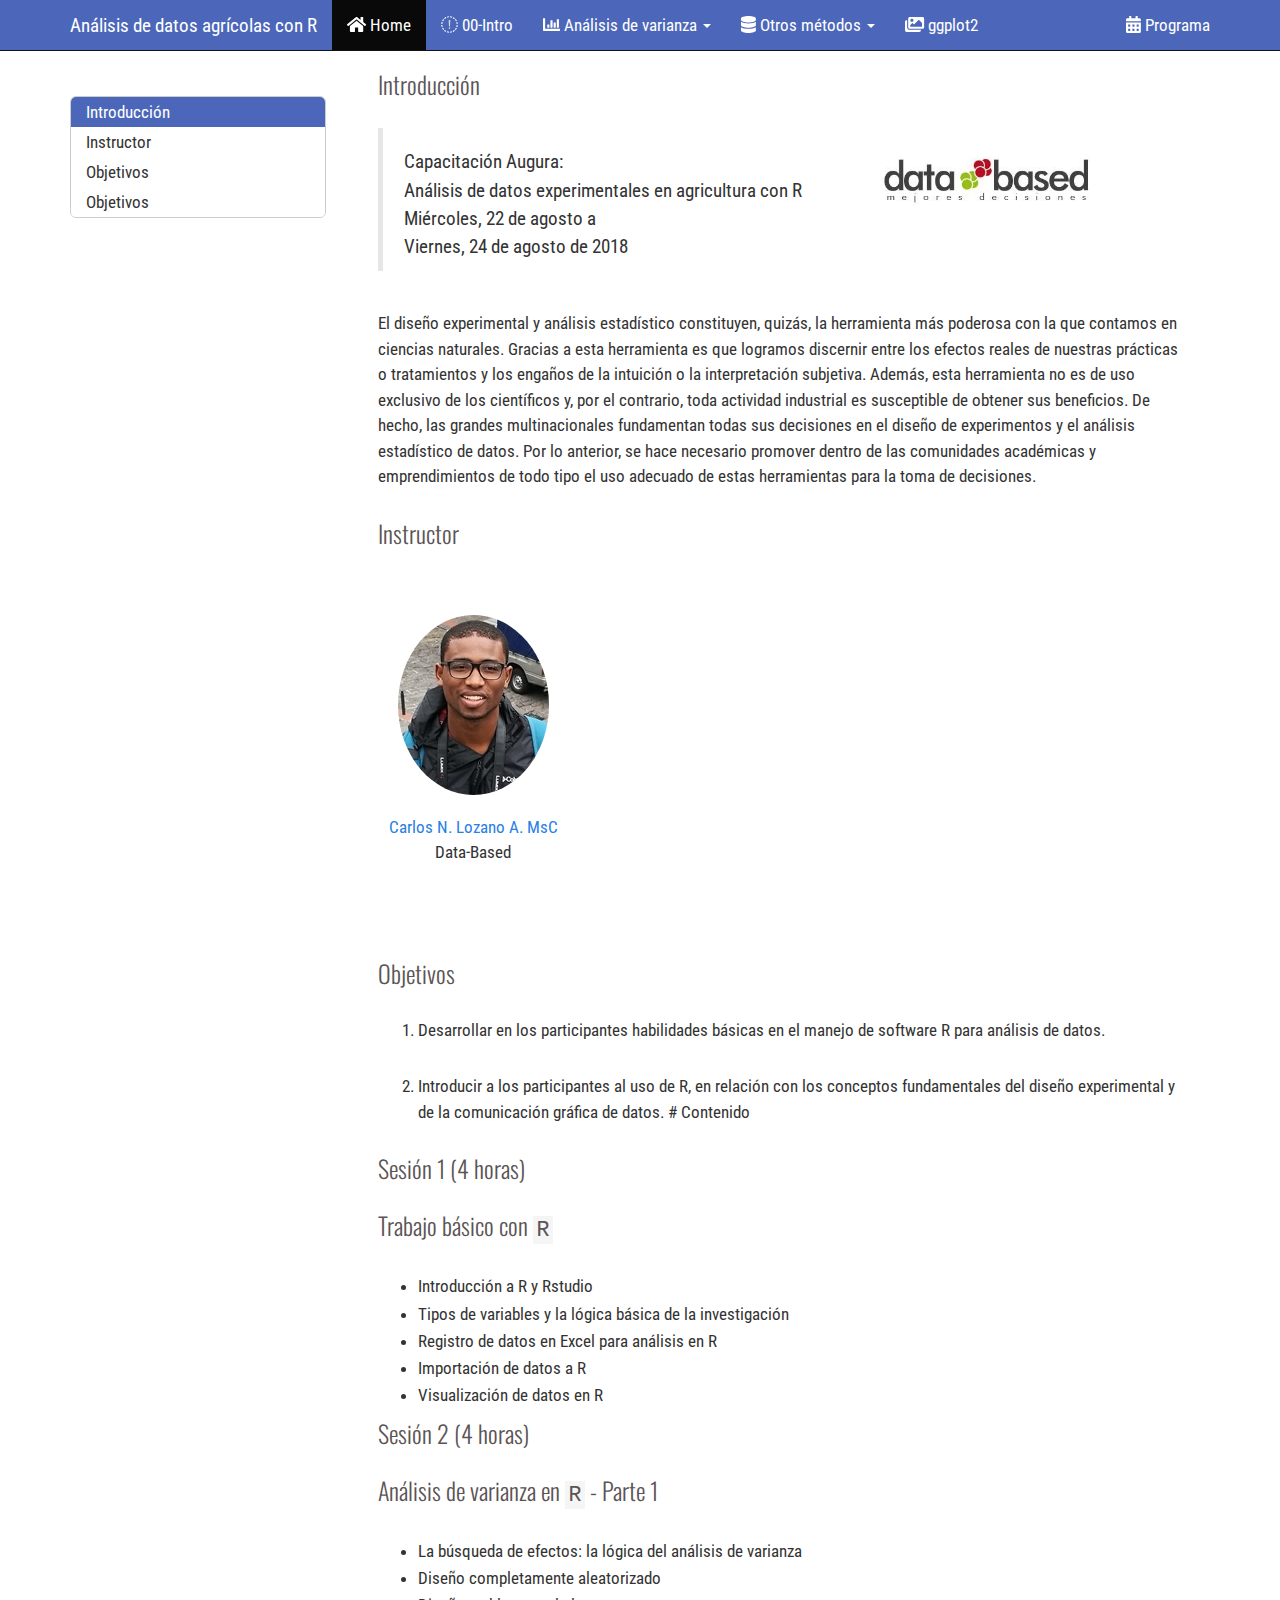
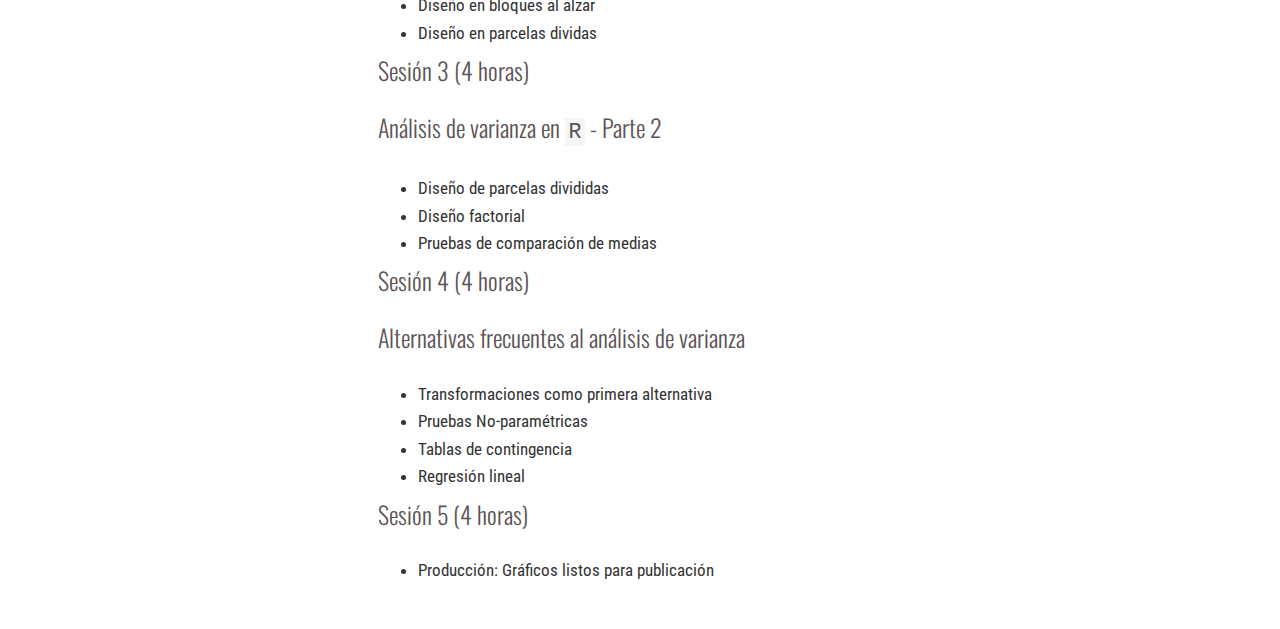
<file: docs/index.html>
<!DOCTYPE html>

<html xmlns="http://www.w3.org/1999/xhtml">

<head>

<meta charset="utf-8" />
<meta http-equiv="Content-Type" content="text/html; charset=utf-8" />
<meta name="generator" content="pandoc" />




<title></title>

<script src="site_libs/jquery-1.11.3/jquery.min.js"></script>
<meta name="viewport" content="width=device-width, initial-scale=1" />
<link href="site_libs/bootstrap-3.3.5/css/cosmo.min.css" rel="stylesheet" />
<script src="site_libs/bootstrap-3.3.5/js/bootstrap.min.js"></script>
<script src="site_libs/bootstrap-3.3.5/shim/html5shiv.min.js"></script>
<script src="site_libs/bootstrap-3.3.5/shim/respond.min.js"></script>
<script src="site_libs/jqueryui-1.11.4/jquery-ui.min.js"></script>
<link href="site_libs/tocify-1.9.1/jquery.tocify.css" rel="stylesheet" />
<script src="site_libs/tocify-1.9.1/jquery.tocify.js"></script>
<script src="site_libs/navigation-1.1/tabsets.js"></script>
<link href="site_libs/highlightjs-9.12.0/textmate.css" rel="stylesheet" />
<script src="site_libs/highlightjs-9.12.0/highlight.js"></script>
<link href="site_libs/pagedtable-1.1/css/pagedtable.css" rel="stylesheet" />
<script src="site_libs/pagedtable-1.1/js/pagedtable.js"></script>
<link href="site_libs/font-awesome-5.0.13/css/fa-svg-with-js.css" rel="stylesheet" />
<script src="site_libs/font-awesome-5.0.13/js/fontawesome-all.min.js"></script>
<script src="site_libs/font-awesome-5.0.13/js/fa-v4-shims.min.js"></script>

<style type="text/css">code{white-space: pre;}</style>
<style type="text/css">
  pre:not([class]) {
    background-color: white;
  }
</style>
<script type="text/javascript">
if (window.hljs) {
  hljs.configure({languages: []});
  hljs.initHighlightingOnLoad();
  if (document.readyState && document.readyState === "complete") {
    window.setTimeout(function() { hljs.initHighlighting(); }, 0);
  }
}
</script>



<style type="text/css">
h1 {
  font-size: 34px;
}
h1.title {
  font-size: 38px;
}
h2 {
  font-size: 30px;
}
h3 {
  font-size: 24px;
}
h4 {
  font-size: 18px;
}
h5 {
  font-size: 16px;
}
h6 {
  font-size: 12px;
}
.table th:not([align]) {
  text-align: left;
}
</style>

<link rel="stylesheet" href="style.css" type="text/css" />

</head>

<body>

<style type = "text/css">
.main-container {
  max-width: 940px;
  margin-left: auto;
  margin-right: auto;
}
code {
  color: inherit;
  background-color: rgba(0, 0, 0, 0.04);
}
img {
  max-width:100%;
  height: auto;
}
.tabbed-pane {
  padding-top: 12px;
}
.html-widget {
  margin-bottom: 20px;
}
button.code-folding-btn:focus {
  outline: none;
}
</style>


<style type="text/css">
/* padding for bootstrap navbar */
body {
  padding-top: 51px;
  padding-bottom: 40px;
}
/* offset scroll position for anchor links (for fixed navbar)  */
.section h1 {
  padding-top: 56px;
  margin-top: -56px;
}

.section h2 {
  padding-top: 56px;
  margin-top: -56px;
}
.section h3 {
  padding-top: 56px;
  margin-top: -56px;
}
.section h4 {
  padding-top: 56px;
  margin-top: -56px;
}
.section h5 {
  padding-top: 56px;
  margin-top: -56px;
}
.section h6 {
  padding-top: 56px;
  margin-top: -56px;
}
</style>

<script>
// manage active state of menu based on current page
$(document).ready(function () {
  // active menu anchor
  href = window.location.pathname
  href = href.substr(href.lastIndexOf('/') + 1)
  if (href === "")
    href = "index.html";
  var menuAnchor = $('a[href="' + href + '"]');

  // mark it active
  menuAnchor.parent().addClass('active');

  // if it's got a parent navbar menu mark it active as well
  menuAnchor.closest('li.dropdown').addClass('active');
});
</script>


<div class="container-fluid main-container">

<!-- tabsets -->
<script>
$(document).ready(function () {
  window.buildTabsets("TOC");
});
</script>

<!-- code folding -->




<script>
$(document).ready(function ()  {

    // move toc-ignore selectors from section div to header
    $('div.section.toc-ignore')
        .removeClass('toc-ignore')
        .children('h1,h2,h3,h4,h5').addClass('toc-ignore');

    // establish options
    var options = {
      selectors: "h1,h2,h3",
      theme: "bootstrap3",
      context: '.toc-content',
      hashGenerator: function (text) {
        return text.replace(/[.\\/?&!#<>]/g, '').replace(/\s/g, '_').toLowerCase();
      },
      ignoreSelector: ".toc-ignore",
      scrollTo: 0
    };
    options.showAndHide = true;
    options.smoothScroll = true;

    // tocify
    var toc = $("#TOC").tocify(options).data("toc-tocify");
});
</script>

<style type="text/css">

#TOC {
  margin: 25px 0px 20px 0px;
}
@media (max-width: 768px) {
#TOC {
  position: relative;
  width: 100%;
}
}


.toc-content {
  padding-left: 30px;
  padding-right: 40px;
}

div.main-container {
  max-width: 1200px;
}

div.tocify {
  width: 20%;
  max-width: 260px;
  max-height: 85%;
}

@media (min-width: 768px) and (max-width: 991px) {
  div.tocify {
    width: 25%;
  }
}

@media (max-width: 767px) {
  div.tocify {
    width: 100%;
    max-width: none;
  }
}

.tocify ul, .tocify li {
  line-height: 20px;
}

.tocify-subheader .tocify-item {
  font-size: 0.90em;
  padding-left: 25px;
  text-indent: 0;
}

.tocify .list-group-item {
  border-radius: 0px;
}


</style>

<!-- setup 3col/9col grid for toc_float and main content  -->
<div class="row-fluid">
<div class="col-xs-12 col-sm-4 col-md-3">
<div id="TOC" class="tocify">
</div>
</div>

<div class="toc-content col-xs-12 col-sm-8 col-md-9">




<div class="navbar navbar-default  navbar-fixed-top" role="navigation">
  <div class="container">
    <div class="navbar-header">
      <button type="button" class="navbar-toggle collapsed" data-toggle="collapse" data-target="#navbar">
        <span class="icon-bar"></span>
        <span class="icon-bar"></span>
        <span class="icon-bar"></span>
      </button>
      <a class="navbar-brand" href="index.html">Análisis de datos agrícolas con R</a>
    </div>
    <div id="navbar" class="navbar-collapse collapse">
      <ul class="nav navbar-nav">
        <li>
  <a href="index.html">
    <span class="fa fa-home"></span>
     
    Home
  </a>
</li>
<li>
  <a href="01-eda.html">
    <span class="fab fa fab fa-r-project"></span>
     
    00-Intro
  </a>
</li>
<li class="dropdown">
  <a href="#" class="dropdown-toggle" data-toggle="dropdown" role="button" aria-expanded="false">
    <span class="fa fa-chart-bar"></span>
     
    Análisis de varianza
     
    <span class="caret"></span>
  </a>
  <ul class="dropdown-menu" role="menu">
    <li>
      <a href="01-Anova.html">
        <span class="fa fa-battery-quarter"></span>
         
        Parte 1
      </a>
    </li>
    <li>
      <a href="02-Anova.html">
        <span class="fa fa-battery-three-quarters"></span>
         
        Parte 2
      </a>
    </li>
  </ul>
</li>
<li class="dropdown">
  <a href="#" class="dropdown-toggle" data-toggle="dropdown" role="button" aria-expanded="false">
    <span class="fa fa-database"></span>
     
    Otros métodos
     
    <span class="caret"></span>
  </a>
  <ul class="dropdown-menu" role="menu">
    <li>
      <a href="05-trans.html">
        <span class="fa fa-random"></span>
         
        Transformaciones
      </a>
    </li>
    <li>
      <a href="NonP.html">
        <span class="fa fa-exchange-alt"></span>
         
        Pruebas No-paramétricas
      </a>
    </li>
    <li>
      <a href="chisq.html">
        <span class="fa fa-table"></span>
         
        Tablas de contigencia
      </a>
    </li>
    <li>
      <a href="rlm.html">
        <span class="fa fa-chart-line"></span>
         
        Regresión lineal
      </a>
    </li>
  </ul>
</li>
<li>
  <a href="ggplot2.html">
    <span class="fa fa-images"></span>
     
    ggplot2
  </a>
</li>
      </ul>
      <ul class="nav navbar-nav navbar-right">
        <li>
  <a href="02-timetable.html">
    <span class="fa fa-calendar"></span>
     
    Programa
  </a>
</li>
      </ul>
    </div><!--/.nav-collapse -->
  </div><!--/.container -->
</div><!--/.navbar -->

<div class="fluid-row" id="header">




</div>


<div id="introduccion" class="section level1">
<h1>Introducción</h1>
<blockquote>
<p>Capacitación Augura:<img src = "img/db.jpg" width=350 align=right><br> Análisis de datos experimentales en agricultura con R <br> Miércoles, 22 de agosto a <br> Viernes, 24 de agosto de 2018</p>
</blockquote>
<p>El diseño experimental y análisis estadístico constituyen, quizás, la herramienta más poderosa con la que contamos en ciencias naturales. Gracias a esta herramienta es que logramos discernir entre los efectos reales de nuestras prácticas o tratamientos y los engaños de la intuición o la interpretación subjetiva. Además, esta herramienta no es de uso exclusivo de los científicos y, por el contrario, toda actividad industrial es susceptible de obtener sus beneficios. De hecho, las grandes multinacionales fundamentan todas sus decisiones en el diseño de experimentos y el análisis estadístico de datos. Por lo anterior, se hace necesario promover dentro de las comunidades académicas y emprendimientos de todo tipo el uso adecuado de estas herramientas para la toma de decisiones.</p>
</div>
<div id="instructor" class="section level1">
<h1>Instructor</h1>
<div class="section group">
<div class="col span_1_of_1">
<p><img src = "img/carlos.jpg" style = "border-radius: 50%; border-color: white 1px; margin: 20px"><br />
<a href="https://www.facebook.com/databasedMD/">Carlos N. Lozano A. MsC</a><br />
Data-Based</p>
</div>
<div id="objetivos" class="section level1">
<h1>Objetivos</h1>
<ol style="list-style-type: decimal">
<li><p>Desarrollar en los participantes habilidades básicas en el manejo de software R para análisis de datos.</p></li>
<li><p>Introducir a los participantes al uso de R, en relación con los conceptos fundamentales del diseño experimental y de la comunicación gráfica de datos. # Contenido</p></li>
</ol>
<div id="sesion-1-4-horas" class="section level2">
<h2>Sesión 1 (4 horas)</h2>
<div id="trabajo-basico-con-r" class="section level3">
<h3>Trabajo básico con <code>R</code></h3>
<ul>
<li>Introducción a R y Rstudio</li>
<li>Tipos de variables y la lógica básica de la investigación</li>
<li>Registro de datos en Excel para análisis en R</li>
<li>Importación de datos a R</li>
<li>Visualización de datos en R</li>
</ul>
</div>
</div>
<div id="sesion-2-4-horas" class="section level2">
<h2>Sesión 2 (4 horas)</h2>
<div id="analisis-de-varianza-en-r---parte-1" class="section level3">
<h3>Análisis de varianza en <code>R</code> - Parte 1</h3>
<ul>
<li>La búsqueda de efectos: la lógica del análisis de varianza</li>
<li>Diseño completamente aleatorizado</li>
<li>Diseño en bloques al alzar</li>
<li>Diseño en parcelas dividas</li>
</ul>
</div>
</div>
<div id="sesion-3-4-horas" class="section level2">
<h2>Sesión 3 (4 horas)</h2>
<div id="analisis-de-varianza-en-r---parte-2" class="section level3">
<h3>Análisis de varianza en <code>R</code> - Parte 2</h3>
<ul>
<li>Diseño de parcelas divididas</li>
<li>Diseño factorial</li>
<li>Pruebas de comparación de medias</li>
</ul>
</div>
</div>
<div id="sesion-4-4-horas" class="section level2">
<h2>Sesión 4 (4 horas)</h2>
<div id="alternativas-frecuentes-al-analisis-de-varianza" class="section level3">
<h3>Alternativas frecuentes al análisis de varianza</h3>
<ul>
<li>Transformaciones como primera alternativa</li>
<li>Pruebas No-paramétricas</li>
<li>Tablas de contingencia</li>
<li>Regresión lineal</li>
</ul>
</div>
</div>
<div id="sesion-5-4-horas" class="section level2">
<h2>Sesión 5 (4 horas)</h2>
<ul>
<li>Producción: Gráficos listos para publicación</li>
</ul>
</div>
</div>



</div>
</div>

</div>

<script>

// add bootstrap table styles to pandoc tables
function bootstrapStylePandocTables() {
  $('tr.header').parent('thead').parent('table').addClass('table table-condensed');
}
$(document).ready(function () {
  bootstrapStylePandocTables();
});


</script>

<!-- dynamically load mathjax for compatibility with self-contained -->
<script>
  (function () {
    var script = document.createElement("script");
    script.type = "text/javascript";
    script.src  = "https://mathjax.rstudio.com/latest/MathJax.js?config=TeX-AMS-MML_HTMLorMML";
    document.getElementsByTagName("head")[0].appendChild(script);
  })();
</script>

</body>
</html>
</file>
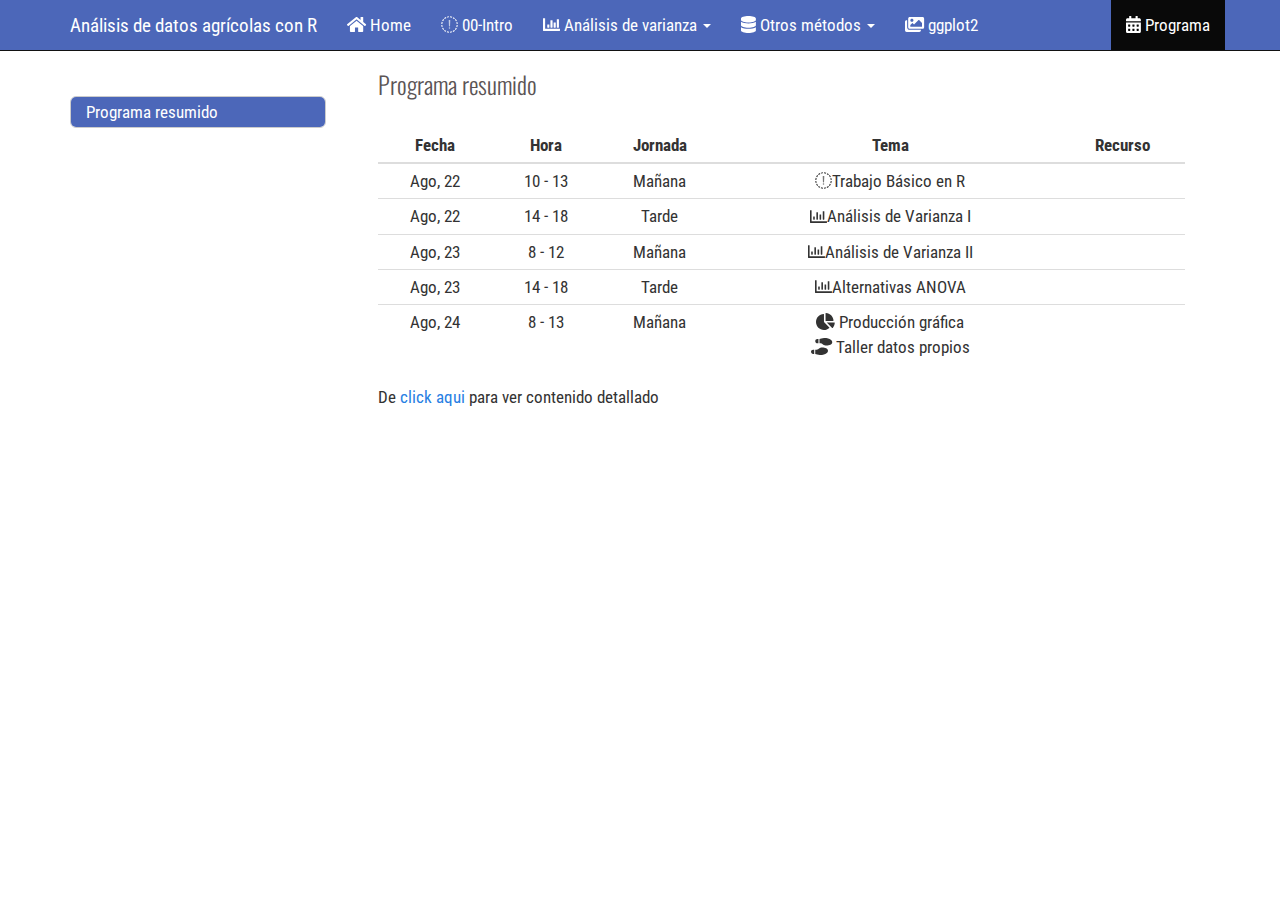
<file: docs/02-timetable.html>
<!DOCTYPE html>

<html xmlns="http://www.w3.org/1999/xhtml">

<head>

<meta charset="utf-8" />
<meta http-equiv="Content-Type" content="text/html; charset=utf-8" />
<meta name="generator" content="pandoc" />




<title></title>

<script src="site_libs/jquery-1.11.3/jquery.min.js"></script>
<meta name="viewport" content="width=device-width, initial-scale=1" />
<link href="site_libs/bootstrap-3.3.5/css/cosmo.min.css" rel="stylesheet" />
<script src="site_libs/bootstrap-3.3.5/js/bootstrap.min.js"></script>
<script src="site_libs/bootstrap-3.3.5/shim/html5shiv.min.js"></script>
<script src="site_libs/bootstrap-3.3.5/shim/respond.min.js"></script>
<script src="site_libs/jqueryui-1.11.4/jquery-ui.min.js"></script>
<link href="site_libs/tocify-1.9.1/jquery.tocify.css" rel="stylesheet" />
<script src="site_libs/tocify-1.9.1/jquery.tocify.js"></script>
<script src="site_libs/navigation-1.1/tabsets.js"></script>
<link href="site_libs/highlightjs-9.12.0/textmate.css" rel="stylesheet" />
<script src="site_libs/highlightjs-9.12.0/highlight.js"></script>
<link href="site_libs/pagedtable-1.1/css/pagedtable.css" rel="stylesheet" />
<script src="site_libs/pagedtable-1.1/js/pagedtable.js"></script>
<link href="site_libs/font-awesome-5.0.13/css/fa-svg-with-js.css" rel="stylesheet" />
<script src="site_libs/font-awesome-5.0.13/js/fontawesome-all.min.js"></script>
<script src="site_libs/font-awesome-5.0.13/js/fa-v4-shims.min.js"></script>

<style type="text/css">code{white-space: pre;}</style>
<style type="text/css">
  pre:not([class]) {
    background-color: white;
  }
</style>
<script type="text/javascript">
if (window.hljs) {
  hljs.configure({languages: []});
  hljs.initHighlightingOnLoad();
  if (document.readyState && document.readyState === "complete") {
    window.setTimeout(function() { hljs.initHighlighting(); }, 0);
  }
}
</script>



<style type="text/css">
h1 {
  font-size: 34px;
}
h1.title {
  font-size: 38px;
}
h2 {
  font-size: 30px;
}
h3 {
  font-size: 24px;
}
h4 {
  font-size: 18px;
}
h5 {
  font-size: 16px;
}
h6 {
  font-size: 12px;
}
.table th:not([align]) {
  text-align: left;
}
</style>

<link rel="stylesheet" href="style.css" type="text/css" />

</head>

<body>

<style type = "text/css">
.main-container {
  max-width: 940px;
  margin-left: auto;
  margin-right: auto;
}
code {
  color: inherit;
  background-color: rgba(0, 0, 0, 0.04);
}
img {
  max-width:100%;
  height: auto;
}
.tabbed-pane {
  padding-top: 12px;
}
.html-widget {
  margin-bottom: 20px;
}
button.code-folding-btn:focus {
  outline: none;
}
</style>


<style type="text/css">
/* padding for bootstrap navbar */
body {
  padding-top: 51px;
  padding-bottom: 40px;
}
/* offset scroll position for anchor links (for fixed navbar)  */
.section h1 {
  padding-top: 56px;
  margin-top: -56px;
}

.section h2 {
  padding-top: 56px;
  margin-top: -56px;
}
.section h3 {
  padding-top: 56px;
  margin-top: -56px;
}
.section h4 {
  padding-top: 56px;
  margin-top: -56px;
}
.section h5 {
  padding-top: 56px;
  margin-top: -56px;
}
.section h6 {
  padding-top: 56px;
  margin-top: -56px;
}
</style>

<script>
// manage active state of menu based on current page
$(document).ready(function () {
  // active menu anchor
  href = window.location.pathname
  href = href.substr(href.lastIndexOf('/') + 1)
  if (href === "")
    href = "index.html";
  var menuAnchor = $('a[href="' + href + '"]');

  // mark it active
  menuAnchor.parent().addClass('active');

  // if it's got a parent navbar menu mark it active as well
  menuAnchor.closest('li.dropdown').addClass('active');
});
</script>


<div class="container-fluid main-container">

<!-- tabsets -->
<script>
$(document).ready(function () {
  window.buildTabsets("TOC");
});
</script>

<!-- code folding -->




<script>
$(document).ready(function ()  {

    // move toc-ignore selectors from section div to header
    $('div.section.toc-ignore')
        .removeClass('toc-ignore')
        .children('h1,h2,h3,h4,h5').addClass('toc-ignore');

    // establish options
    var options = {
      selectors: "h1,h2,h3",
      theme: "bootstrap3",
      context: '.toc-content',
      hashGenerator: function (text) {
        return text.replace(/[.\\/?&!#<>]/g, '').replace(/\s/g, '_').toLowerCase();
      },
      ignoreSelector: ".toc-ignore",
      scrollTo: 0
    };
    options.showAndHide = true;
    options.smoothScroll = true;

    // tocify
    var toc = $("#TOC").tocify(options).data("toc-tocify");
});
</script>

<style type="text/css">

#TOC {
  margin: 25px 0px 20px 0px;
}
@media (max-width: 768px) {
#TOC {
  position: relative;
  width: 100%;
}
}


.toc-content {
  padding-left: 30px;
  padding-right: 40px;
}

div.main-container {
  max-width: 1200px;
}

div.tocify {
  width: 20%;
  max-width: 260px;
  max-height: 85%;
}

@media (min-width: 768px) and (max-width: 991px) {
  div.tocify {
    width: 25%;
  }
}

@media (max-width: 767px) {
  div.tocify {
    width: 100%;
    max-width: none;
  }
}

.tocify ul, .tocify li {
  line-height: 20px;
}

.tocify-subheader .tocify-item {
  font-size: 0.90em;
  padding-left: 25px;
  text-indent: 0;
}

.tocify .list-group-item {
  border-radius: 0px;
}


</style>

<!-- setup 3col/9col grid for toc_float and main content  -->
<div class="row-fluid">
<div class="col-xs-12 col-sm-4 col-md-3">
<div id="TOC" class="tocify">
</div>
</div>

<div class="toc-content col-xs-12 col-sm-8 col-md-9">




<div class="navbar navbar-default  navbar-fixed-top" role="navigation">
  <div class="container">
    <div class="navbar-header">
      <button type="button" class="navbar-toggle collapsed" data-toggle="collapse" data-target="#navbar">
        <span class="icon-bar"></span>
        <span class="icon-bar"></span>
        <span class="icon-bar"></span>
      </button>
      <a class="navbar-brand" href="index.html">Análisis de datos agrícolas con R</a>
    </div>
    <div id="navbar" class="navbar-collapse collapse">
      <ul class="nav navbar-nav">
        <li>
  <a href="index.html">
    <span class="fa fa-home"></span>
     
    Home
  </a>
</li>
<li>
  <a href="01-eda.html">
    <span class="fab fa fab fa-r-project"></span>
     
    00-Intro
  </a>
</li>
<li class="dropdown">
  <a href="#" class="dropdown-toggle" data-toggle="dropdown" role="button" aria-expanded="false">
    <span class="fa fa-chart-bar"></span>
     
    Análisis de varianza
     
    <span class="caret"></span>
  </a>
  <ul class="dropdown-menu" role="menu">
    <li>
      <a href="01-Anova.html">
        <span class="fa fa-battery-quarter"></span>
         
        Parte 1
      </a>
    </li>
    <li>
      <a href="02-Anova.html">
        <span class="fa fa-battery-three-quarters"></span>
         
        Parte 2
      </a>
    </li>
  </ul>
</li>
<li class="dropdown">
  <a href="#" class="dropdown-toggle" data-toggle="dropdown" role="button" aria-expanded="false">
    <span class="fa fa-database"></span>
     
    Otros métodos
     
    <span class="caret"></span>
  </a>
  <ul class="dropdown-menu" role="menu">
    <li>
      <a href="05-trans.html">
        <span class="fa fa-random"></span>
         
        Transformaciones
      </a>
    </li>
    <li>
      <a href="NonP.html">
        <span class="fa fa-exchange-alt"></span>
         
        Pruebas No-paramétricas
      </a>
    </li>
    <li>
      <a href="chisq.html">
        <span class="fa fa-table"></span>
         
        Tablas de contigencia
      </a>
    </li>
    <li>
      <a href="rlm.html">
        <span class="fa fa-chart-line"></span>
         
        Regresión lineal
      </a>
    </li>
  </ul>
</li>
<li>
  <a href="ggplot2.html">
    <span class="fa fa-images"></span>
     
    ggplot2
  </a>
</li>
      </ul>
      <ul class="nav navbar-nav navbar-right">
        <li>
  <a href="02-timetable.html">
    <span class="fa fa-calendar"></span>
     
    Programa
  </a>
</li>
      </ul>
    </div><!--/.nav-collapse -->
  </div><!--/.container -->
</div><!--/.navbar -->

<div class="fluid-row" id="header">




</div>


<div id="programa-resumido" class="section level1">
<h1>Programa resumido</h1>
<table>
<thead>
<tr class="header">
<th align="center">Fecha</th>
<th align="center">Hora</th>
<th align="center">Jornada</th>
<th align="center">Tema</th>
<th align="center">Recurso</th>
</tr>
</thead>
<tbody>
<tr class="odd">
<td align="center">Ago, 22</td>
<td align="center">10 - 13</td>
<td align="center">Mañana</td>
<td align="center"><i class="fas fa-charging-station"></i>Trabajo Básico en R</td>
<td align="center"></td>
</tr>
<tr class="even">
<td align="center">Ago, 22</td>
<td align="center">14 - 18</td>
<td align="center">Tarde</td>
<td align="center"><i class="far fa-chart-bar"></i>Análisis de Varianza I</td>
<td align="center"></td>
</tr>
<tr class="odd">
<td align="center">Ago, 23</td>
<td align="center">8 - 12</td>
<td align="center">Mañana</td>
<td align="center"><i class="far fa-chart-bar"></i>Análisis de Varianza II</td>
<td align="center"></td>
</tr>
<tr class="even">
<td align="center">Ago, 23</td>
<td align="center">14 - 18</td>
<td align="center">Tarde</td>
<td align="center"><i class="far fa-chart-bar"></i>Alternativas ANOVA</td>
<td align="center"></td>
</tr>
<tr class="odd">
<td align="center">Ago, 24</td>
<td align="center">8 - 13</td>
<td align="center">Mañana</td>
<td align="center"><i class="fas fa-chart-pie"></i> Producción gráfica <br> <i class="fas fa-shoe-prints"></i> Taller datos propios</td>
<td align="center"></td>
</tr>
</tbody>
</table>
<p>De <a href="index.html#contenido">click aqui</a> para ver contenido detallado</p>
</div>



</div>
</div>

</div>

<script>

// add bootstrap table styles to pandoc tables
function bootstrapStylePandocTables() {
  $('tr.header').parent('thead').parent('table').addClass('table table-condensed');
}
$(document).ready(function () {
  bootstrapStylePandocTables();
});


</script>

<!-- dynamically load mathjax for compatibility with self-contained -->
<script>
  (function () {
    var script = document.createElement("script");
    script.type = "text/javascript";
    script.src  = "https://mathjax.rstudio.com/latest/MathJax.js?config=TeX-AMS-MML_HTMLorMML";
    document.getElementsByTagName("head")[0].appendChild(script);
  })();
</script>

</body>
</html>
</file>
<file: docs/site_libs/highlightjs-9.12.0/textmate.css>
.hljs-literal {
  color: rgb(88, 72, 246);
}

.hljs-number {
  color: rgb(0, 0, 205);
}

.hljs-comment {
  color: rgb(76, 136, 107);
}

.hljs-keyword {
  color: rgb(0, 0, 255);
}

.hljs-string {
  color: rgb(3, 106, 7);
}
</file>
<file: docs/site_libs/pagedtable-1.1/css/pagedtable.css>
.pagedtable {
  overflow: auto;
  padding-left: 8px;
  padding-right: 8px;
}

.pagedtable-wrapper {
  border: 1px solid #ccc;
  border-radius: 4px;
  margin-bottom: 10px;
}

.pagedtable table {
  width: 100%;
  max-width: 100%;
  margin: 0;
}

.pagedtable th {
  padding: 0 5px 0 5px;
  border: none;
  border-bottom: 2px solid #dddddd;

  min-width: 45px;
}

.pagedtable-empty th {
  display: none;
}

.pagedtable td {
  padding: 0 4px 0 4px;
}

.pagedtable .even {
  background-color: #fcfcfc;
}

.pagedtable-padding-col {
  display: none;
}

.pagedtable a {
  -webkit-touch-callout: none;
  -webkit-user-select: none;
  -khtml-user-select: none;
  -moz-user-select: none;
  -ms-user-select: none;
  user-select: none;
}

.pagedtable-index-nav {
  cursor: pointer;
  padding: 0 5px 0 5px;
  float: right;
  border: 0;
}

.pagedtable-index-nav-disabled {
  cursor: default;
  text-decoration: none;
  color: #999;
}

a.pagedtable-index-nav-disabled:hover {
  text-decoration: none;
  color: #999;
}

.pagedtable-indexes {
  cursor: pointer;
  float: right;
  border: 0;
}

.pagedtable-index-current {
  cursor: default;
  text-decoration: none;
  font-weight: bold;
  color: #333;
  border: 0;
}

a.pagedtable-index-current:hover {
  text-decoration: none;
  font-weight: bold;
  color: #333;
}

.pagedtable-index {
  width: 30px;
  display: inline-block;
  text-align: center;
  border: 0;
}

.pagedtable-index-separator-left {
  display: inline-block;
  color: #333;
  font-size: 9px;
  padding: 0 0 0 0;
  cursor: default;
}

.pagedtable-index-separator-right {
  display: inline-block;
  color: #333;
  font-size: 9px;
  padding: 0 4px 0 0;
  cursor: default;
}

.pagedtable-footer {
  padding-top: 4px;
  padding-bottom: 5px;
}

.pagedtable-not-empty .pagedtable-footer {
  border-top: 2px solid #dddddd;
}

.pagedtable-info {
  overflow: hidden;
  color: #999;
  white-space: nowrap;
  text-overflow: ellipsis;
}

.pagedtable-header-name {
  overflow: hidden;
  text-overflow: ellipsis;
}

.pagedtable-header-type {
  color: #999;
  font-weight: 400;
}

.pagedtable-na-cell {
  font-style: italic;
  opacity: 0.3;
}
</file>
<file: docs/style.css>
@import url('https://fonts.googleapis.com/css?family=Roboto+Condensed:400');
@import url('https://fonts.googleapis.com/css?family=Oswald');

body {
font-family: 'Roboto Condensed', sans-serif;
margin-left:2px;
margin-right:2px;
margin-top: 20px;
font-size: 17px;
line-height: 1.6
}

p {
line-height:1.5;
margin-top:10px;
margin-bottom:30px;
margin-left:0px;
margin-right:0px;
  }

pre.r { border: 0; 
margin-bottom: 40px;
  margin-top: 40px;
}


pre {
  font-size:16px;
  margin-bottom:40px;
  
}

 
h1, h2, h3,h4 { 
  font-family: 'Oswald', sans-serif;
  padding-bottom: 20px;
  padding-top: 30px;
  color:#5b5455;
  font-size: 24px
 
} 
 
.navbar-default {
    background-color: #4c67b9


}
.list-group-item.active {
    z-index: 2;
    color: #ffffff;
    background-color: #4c67b9;
    border-color: #b94c4c
}

blockquote { background-color: #ffffff; margin-bottom: 40px;}


/*  SECTIONS  */
.section {
	clear: both;
	padding: 0px;
	margin: 0px;
}

/*  COLUMN SETUP  */
.col {
	display: block;
	float:left;
	text-align: center;
	margin: 1% 0 1% 1.6%;
}
.col:first-child { margin-left: 0; }

/*  GROUPING  */
.group:before,
.group:after { content:""; display:table; }
.group:after { clear:both;}
.group { zoom:1; /* For IE 6/7 */ }

/*  GRID OF TWO  */
.span_2_of_2 {
	width: 100%;
}
.span_1_of_2 {
	width: 49.2%;
}

/*  GO FULL WIDTH AT LESS THAN 480 PIXELS */

@media only screen and (max-width: 480px) {
	.col { 
		margin: 1% 0 1% 0%;
	}
}

@media only screen and (max-width: 480px) {
	.span_2_of_2, .span_1_of_2 { width: 100%; }
}
</file>
<file: docs/site_libs/bootstrap-3.3.5/css/cosmo.min.css>
@font-face {
  font-family: 'Source Sans Pro';
  font-style: normal;
  font-weight: 300;
  src: url(fonts/SourceSansProLight.ttf) format('truetype');
}
@font-face {
  font-family: 'Source Sans Pro';
  font-style: normal;
  font-weight: 400;
  src: url(fonts/SourceSansPro.ttf) format('truetype');
}
@font-face {
  font-family: 'Source Sans Pro';
  font-style: normal;
  font-weight: 700;
  src: url(fonts/SourceSansProBold.ttf) format('truetype');
}

/*!
 * bootswatch v3.3.6
 * Homepage: http://bootswatch.com
 * Copyright 2012-2015 Thomas Park
 * Licensed under MIT
 * Based on Bootstrap
*//*!
 * Bootstrap v3.3.6 (http://getbootstrap.com)
 * Copyright 2011-2015 Twitter, Inc.
 * Licensed under MIT (https://github.com/twbs/bootstrap/blob/master/LICENSE)
 *//*! normalize.css v3.0.3 | MIT License | github.com/necolas/normalize.css */html{font-family:sans-serif;-ms-text-size-adjust:100%;-webkit-text-size-adjust:100%}body{margin:0}article,aside,details,figcaption,figure,footer,header,hgroup,main,menu,nav,section,summary{display:block}audio,canvas,progress,video{display:inline-block;vertical-align:baseline}audio:not([controls]){display:none;height:0}[hidden],template{display:none}a{background-color:transparent}a:active,a:hover{outline:0}abbr[title]{border-bottom:1px dotted}b,strong{font-weight:bold}dfn{font-style:italic}h1{font-size:2em;margin:0.67em 0}mark{background:#ff0;color:#000}small{font-size:80%}sub,sup{font-size:75%;line-height:0;position:relative;vertical-align:baseline}sup{top:-0.5em}sub{bottom:-0.25em}img{border:0}svg:not(:root){overflow:hidden}figure{margin:1em 40px}hr{-webkit-box-sizing:content-box;-moz-box-sizing:content-box;box-sizing:content-box;height:0}pre{overflow:auto}code,kbd,pre,samp{font-family:monospace, monospace;font-size:1em}button,input,optgroup,select,textarea{color:inherit;font:inherit;margin:0}button{overflow:visible}button,select{text-transform:none}button,html input[type="button"],input[type="reset"],input[type="submit"]{-webkit-appearance:button;cursor:pointer}button[disabled],html input[disabled]{cursor:default}button::-moz-focus-inner,input::-moz-focus-inner{border:0;padding:0}input{line-height:normal}input[type="checkbox"],input[type="radio"]{-webkit-box-sizing:border-box;-moz-box-sizing:border-box;box-sizing:border-box;padding:0}input[type="number"]::-webkit-inner-spin-button,input[type="number"]::-webkit-outer-spin-button{height:auto}input[type="search"]{-webkit-appearance:textfield;-webkit-box-sizing:content-box;-moz-box-sizing:content-box;box-sizing:content-box}input[type="search"]::-webkit-search-cancel-button,input[type="search"]::-webkit-search-decoration{-webkit-appearance:none}fieldset{border:1px solid #c0c0c0;margin:0 2px;padding:0.35em 0.625em 0.75em}legend{border:0;padding:0}textarea{overflow:auto}optgroup{font-weight:bold}table{border-collapse:collapse;border-spacing:0}td,th{padding:0}/*! Source: https://github.com/h5bp/html5-boilerplate/blob/master/src/css/main.css */@media print{*,*:before,*:after{background:transparent !important;color:#000 !important;-webkit-box-shadow:none !important;box-shadow:none !important;text-shadow:none !important}a,a:visited{text-decoration:underline}a[href]:after{content:" (" attr(href) ")"}abbr[title]:after{content:" (" attr(title) ")"}a[href^="#"]:after,a[href^="javascript:"]:after{content:""}pre,blockquote{border:1px solid #999;page-break-inside:avoid}thead{display:table-header-group}tr,img{page-break-inside:avoid}img{max-width:100% !important}p,h2,h3{orphans:3;widows:3}h2,h3{page-break-after:avoid}.navbar{display:none}.btn>.caret,.dropup>.btn>.caret{border-top-color:#000 !important}.label{border:1px solid #000}.table{border-collapse:collapse !important}.table td,.table th{background-color:#fff !important}.table-bordered th,.table-bordered td{border:1px solid #ddd !important}}@font-face{font-family:'Glyphicons Halflings';src:url('../fonts/glyphicons-halflings-regular.eot');src:url('../fonts/glyphicons-halflings-regular.eot?#iefix') format('embedded-opentype'),url('../fonts/glyphicons-halflings-regular.woff') format('woff'),url('../fonts/glyphicons-halflings-regular.ttf') format('truetype'),url('../fonts/glyphicons-halflings-regular.svg#glyphicons_halflingsregular') format('svg')}.glyphicon{position:relative;top:1px;display:inline-block;font-family:'Glyphicons Halflings';font-style:normal;font-weight:normal;line-height:1;-webkit-font-smoothing:antialiased;-moz-osx-font-smoothing:grayscale}.glyphicon-asterisk:before{content:"\002a"}.glyphicon-plus:before{content:"\002b"}.glyphicon-euro:before,.glyphicon-eur:before{content:"\20ac"}.glyphicon-minus:before{content:"\2212"}.glyphicon-cloud:before{content:"\2601"}.glyphicon-envelope:before{content:"\2709"}.glyphicon-pencil:before{content:"\270f"}.glyphicon-glass:before{content:"\e001"}.glyphicon-music:before{content:"\e002"}.glyphicon-search:before{content:"\e003"}.glyphicon-heart:before{content:"\e005"}.glyphicon-star:before{content:"\e006"}.glyphicon-star-empty:before{content:"\e007"}.glyphicon-user:before{content:"\e008"}.glyphicon-film:before{content:"\e009"}.glyphicon-th-large:before{content:"\e010"}.glyphicon-th:before{content:"\e011"}.glyphicon-th-list:before{content:"\e012"}.glyphicon-ok:before{content:"\e013"}.glyphicon-remove:before{content:"\e014"}.glyphicon-zoom-in:before{content:"\e015"}.glyphicon-zoom-out:before{content:"\e016"}.glyphicon-off:before{content:"\e017"}.glyphicon-signal:before{content:"\e018"}.glyphicon-cog:before{content:"\e019"}.glyphicon-trash:before{content:"\e020"}.glyphicon-home:before{content:"\e021"}.glyphicon-file:before{content:"\e022"}.glyphicon-time:before{content:"\e023"}.glyphicon-road:before{content:"\e024"}.glyphicon-download-alt:before{content:"\e025"}.glyphicon-download:before{content:"\e026"}.glyphicon-upload:before{content:"\e027"}.glyphicon-inbox:before{content:"\e028"}.glyphicon-play-circle:before{content:"\e029"}.glyphicon-repeat:before{content:"\e030"}.glyphicon-refresh:before{content:"\e031"}.glyphicon-list-alt:before{content:"\e032"}.glyphicon-lock:before{content:"\e033"}.glyphicon-flag:before{content:"\e034"}.glyphicon-headphones:before{content:"\e035"}.glyphicon-volume-off:before{content:"\e036"}.glyphicon-volume-down:before{content:"\e037"}.glyphicon-volume-up:before{content:"\e038"}.glyphicon-qrcode:before{content:"\e039"}.glyphicon-barcode:before{content:"\e040"}.glyphicon-tag:before{content:"\e041"}.glyphicon-tags:before{content:"\e042"}.glyphicon-book:before{content:"\e043"}.glyphicon-bookmark:before{content:"\e044"}.glyphicon-print:before{content:"\e045"}.glyphicon-camera:before{content:"\e046"}.glyphicon-font:before{content:"\e047"}.glyphicon-bold:before{content:"\e048"}.glyphicon-italic:before{content:"\e049"}.glyphicon-text-height:before{content:"\e050"}.glyphicon-text-width:before{content:"\e051"}.glyphicon-align-left:before{content:"\e052"}.glyphicon-align-center:before{content:"\e053"}.glyphicon-align-right:before{content:"\e054"}.glyphicon-align-justify:before{content:"\e055"}.glyphicon-list:before{content:"\e056"}.glyphicon-indent-left:before{content:"\e057"}.glyphicon-indent-right:before{content:"\e058"}.glyphicon-facetime-video:before{content:"\e059"}.glyphicon-picture:before{content:"\e060"}.glyphicon-map-marker:before{content:"\e062"}.glyphicon-adjust:before{content:"\e063"}.glyphicon-tint:before{content:"\e064"}.glyphicon-edit:before{content:"\e065"}.glyphicon-share:before{content:"\e066"}.glyphicon-check:before{content:"\e067"}.glyphicon-move:before{content:"\e068"}.glyphicon-step-backward:before{content:"\e069"}.glyphicon-fast-backward:before{content:"\e070"}.glyphicon-backward:before{content:"\e071"}.glyphicon-play:before{content:"\e072"}.glyphicon-pause:before{content:"\e073"}.glyphicon-stop:before{content:"\e074"}.glyphicon-forward:before{content:"\e075"}.glyphicon-fast-forward:before{content:"\e076"}.glyphicon-step-forward:before{content:"\e077"}.glyphicon-eject:before{content:"\e078"}.glyphicon-chevron-left:before{content:"\e079"}.glyphicon-chevron-right:before{content:"\e080"}.glyphicon-plus-sign:before{content:"\e081"}.glyphicon-minus-sign:before{content:"\e082"}.glyphicon-remove-sign:before{content:"\e083"}.glyphicon-ok-sign:before{content:"\e084"}.glyphicon-question-sign:before{content:"\e085"}.glyphicon-info-sign:before{content:"\e086"}.glyphicon-screenshot:before{content:"\e087"}.glyphicon-remove-circle:before{content:"\e088"}.glyphicon-ok-circle:before{content:"\e089"}.glyphicon-ban-circle:before{content:"\e090"}.glyphicon-arrow-left:before{content:"\e091"}.glyphicon-arrow-right:before{content:"\e092"}.glyphicon-arrow-up:before{content:"\e093"}.glyphicon-arrow-down:before{content:"\e094"}.glyphicon-share-alt:before{content:"\e095"}.glyphicon-resize-full:before{content:"\e096"}.glyphicon-resize-small:before{content:"\e097"}.glyphicon-exclamation-sign:before{content:"\e101"}.glyphicon-gift:before{content:"\e102"}.glyphicon-leaf:before{content:"\e103"}.glyphicon-fire:before{content:"\e104"}.glyphicon-eye-open:before{content:"\e105"}.glyphicon-eye-close:before{content:"\e106"}.glyphicon-warning-sign:before{content:"\e107"}.glyphicon-plane:before{content:"\e108"}.glyphicon-calendar:before{content:"\e109"}.glyphicon-random:before{content:"\e110"}.glyphicon-comment:before{content:"\e111"}.glyphicon-magnet:before{content:"\e112"}.glyphicon-chevron-up:before{content:"\e113"}.glyphicon-chevron-down:before{content:"\e114"}.glyphicon-retweet:before{content:"\e115"}.glyphicon-shopping-cart:before{content:"\e116"}.glyphicon-folder-close:before{content:"\e117"}.glyphicon-folder-open:before{content:"\e118"}.glyphicon-resize-vertical:before{content:"\e119"}.glyphicon-resize-horizontal:before{content:"\e120"}.glyphicon-hdd:before{content:"\e121"}.glyphicon-bullhorn:before{content:"\e122"}.glyphicon-bell:before{content:"\e123"}.glyphicon-certificate:before{content:"\e124"}.glyphicon-thumbs-up:before{content:"\e125"}.glyphicon-thumbs-down:before{content:"\e126"}.glyphicon-hand-right:before{content:"\e127"}.glyphicon-hand-left:before{content:"\e128"}.glyphicon-hand-up:before{content:"\e129"}.glyphicon-hand-down:before{content:"\e130"}.glyphicon-circle-arrow-right:before{content:"\e131"}.glyphicon-circle-arrow-left:before{content:"\e132"}.glyphicon-circle-arrow-up:before{content:"\e133"}.glyphicon-circle-arrow-down:before{content:"\e134"}.glyphicon-globe:before{content:"\e135"}.glyphicon-wrench:before{content:"\e136"}.glyphicon-tasks:before{content:"\e137"}.glyphicon-filter:before{content:"\e138"}.glyphicon-briefcase:before{content:"\e139"}.glyphicon-fullscreen:before{content:"\e140"}.glyphicon-dashboard:before{content:"\e141"}.glyphicon-paperclip:before{content:"\e142"}.glyphicon-heart-empty:before{content:"\e143"}.glyphicon-link:before{content:"\e144"}.glyphicon-phone:before{content:"\e145"}.glyphicon-pushpin:before{content:"\e146"}.glyphicon-usd:before{content:"\e148"}.glyphicon-gbp:before{content:"\e149"}.glyphicon-sort:before{content:"\e150"}.glyphicon-sort-by-alphabet:before{content:"\e151"}.glyphicon-sort-by-alphabet-alt:before{content:"\e152"}.glyphicon-sort-by-order:before{content:"\e153"}.glyphicon-sort-by-order-alt:before{content:"\e154"}.glyphicon-sort-by-attributes:before{content:"\e155"}.glyphicon-sort-by-attributes-alt:before{content:"\e156"}.glyphicon-unchecked:before{content:"\e157"}.glyphicon-expand:before{content:"\e158"}.glyphicon-collapse-down:before{content:"\e159"}.glyphicon-collapse-up:before{content:"\e160"}.glyphicon-log-in:before{content:"\e161"}.glyphicon-flash:before{content:"\e162"}.glyphicon-log-out:before{content:"\e163"}.glyphicon-new-window:before{content:"\e164"}.glyphicon-record:before{content:"\e165"}.glyphicon-save:before{content:"\e166"}.glyphicon-open:before{content:"\e167"}.glyphicon-saved:before{content:"\e168"}.glyphicon-import:before{content:"\e169"}.glyphicon-export:before{content:"\e170"}.glyphicon-send:before{content:"\e171"}.glyphicon-floppy-disk:before{content:"\e172"}.glyphicon-floppy-saved:before{content:"\e173"}.glyphicon-floppy-remove:before{content:"\e174"}.glyphicon-floppy-save:before{content:"\e175"}.glyphicon-floppy-open:before{content:"\e176"}.glyphicon-credit-card:before{content:"\e177"}.glyphicon-transfer:before{content:"\e178"}.glyphicon-cutlery:before{content:"\e179"}.glyphicon-header:before{content:"\e180"}.glyphicon-compressed:before{content:"\e181"}.glyphicon-earphone:before{content:"\e182"}.glyphicon-phone-alt:before{content:"\e183"}.glyphicon-tower:before{content:"\e184"}.glyphicon-stats:before{content:"\e185"}.glyphicon-sd-video:before{content:"\e186"}.glyphicon-hd-video:before{content:"\e187"}.glyphicon-subtitles:before{content:"\e188"}.glyphicon-sound-stereo:before{content:"\e189"}.glyphicon-sound-dolby:before{content:"\e190"}.glyphicon-sound-5-1:before{content:"\e191"}.glyphicon-sound-6-1:before{content:"\e192"}.glyphicon-sound-7-1:before{content:"\e193"}.glyphicon-copyright-mark:before{content:"\e194"}.glyphicon-registration-mark:before{content:"\e195"}.glyphicon-cloud-download:before{content:"\e197"}.glyphicon-cloud-upload:before{content:"\e198"}.glyphicon-tree-conifer:before{content:"\e199"}.glyphicon-tree-deciduous:before{content:"\e200"}.glyphicon-cd:before{content:"\e201"}.glyphicon-save-file:before{content:"\e202"}.glyphicon-open-file:before{content:"\e203"}.glyphicon-level-up:before{content:"\e204"}.glyphicon-copy:before{content:"\e205"}.glyphicon-paste:before{content:"\e206"}.glyphicon-alert:before{content:"\e209"}.glyphicon-equalizer:before{content:"\e210"}.glyphicon-king:before{content:"\e211"}.glyphicon-queen:before{content:"\e212"}.glyphicon-pawn:before{content:"\e213"}.glyphicon-bishop:before{content:"\e214"}.glyphicon-knight:before{content:"\e215"}.glyphicon-baby-formula:before{content:"\e216"}.glyphicon-tent:before{content:"\26fa"}.glyphicon-blackboard:before{content:"\e218"}.glyphicon-bed:before{content:"\e219"}.glyphicon-apple:before{content:"\f8ff"}.glyphicon-erase:before{content:"\e221"}.glyphicon-hourglass:before{content:"\231b"}.glyphicon-lamp:before{content:"\e223"}.glyphicon-duplicate:before{content:"\e224"}.glyphicon-piggy-bank:before{content:"\e225"}.glyphicon-scissors:before{content:"\e226"}.glyphicon-bitcoin:before{content:"\e227"}.glyphicon-btc:before{content:"\e227"}.glyphicon-xbt:before{content:"\e227"}.glyphicon-yen:before{content:"\00a5"}.glyphicon-jpy:before{content:"\00a5"}.glyphicon-ruble:before{content:"\20bd"}.glyphicon-rub:before{content:"\20bd"}.glyphicon-scale:before{content:"\e230"}.glyphicon-ice-lolly:before{content:"\e231"}.glyphicon-ice-lolly-tasted:before{content:"\e232"}.glyphicon-education:before{content:"\e233"}.glyphicon-option-horizontal:before{content:"\e234"}.glyphicon-option-vertical:before{content:"\e235"}.glyphicon-menu-hamburger:before{content:"\e236"}.glyphicon-modal-window:before{content:"\e237"}.glyphicon-oil:before{content:"\e238"}.glyphicon-grain:before{content:"\e239"}.glyphicon-sunglasses:before{content:"\e240"}.glyphicon-text-size:before{content:"\e241"}.glyphicon-text-color:before{content:"\e242"}.glyphicon-text-background:before{content:"\e243"}.glyphicon-object-align-top:before{content:"\e244"}.glyphicon-object-align-bottom:before{content:"\e245"}.glyphicon-object-align-horizontal:before{content:"\e246"}.glyphicon-object-align-left:before{content:"\e247"}.glyphicon-object-align-vertical:before{content:"\e248"}.glyphicon-object-align-right:before{content:"\e249"}.glyphicon-triangle-right:before{content:"\e250"}.glyphicon-triangle-left:before{content:"\e251"}.glyphicon-triangle-bottom:before{content:"\e252"}.glyphicon-triangle-top:before{content:"\e253"}.glyphicon-console:before{content:"\e254"}.glyphicon-superscript:before{content:"\e255"}.glyphicon-subscript:before{content:"\e256"}.glyphicon-menu-left:before{content:"\e257"}.glyphicon-menu-right:before{content:"\e258"}.glyphicon-menu-down:before{content:"\e259"}.glyphicon-menu-up:before{content:"\e260"}*{-webkit-box-sizing:border-box;-moz-box-sizing:border-box;box-sizing:border-box}*:before,*:after{-webkit-box-sizing:border-box;-moz-box-sizing:border-box;box-sizing:border-box}html{font-size:10px;-webkit-tap-highlight-color:rgba(0,0,0,0)}body{font-family:"Source Sans Pro",Calibri,Candara,Arial,sans-serif;font-size:15px;line-height:1.42857143;color:#333333;background-color:#ffffff}input,button,select,textarea{font-family:inherit;font-size:inherit;line-height:inherit}a{color:#2780e3;text-decoration:none}a:hover,a:focus{color:#165ba8;text-decoration:underline}a:focus{outline:thin dotted;outline:5px auto -webkit-focus-ring-color;outline-offset:-2px}figure{margin:0}img{vertical-align:middle}.img-responsive,.thumbnail>img,.thumbnail a>img,.carousel-inner>.item>img,.carousel-inner>.item>a>img{display:block;max-width:100%;height:auto}.img-rounded{border-radius:0}.img-thumbnail{padding:4px;line-height:1.42857143;background-color:#ffffff;border:1px solid #dddddd;border-radius:0;-webkit-transition:all .2s ease-in-out;-o-transition:all .2s ease-in-out;transition:all .2s ease-in-out;display:inline-block;max-width:100%;height:auto}.img-circle{border-radius:50%}hr{margin-top:21px;margin-bottom:21px;border:0;border-top:1px solid #e6e6e6}.sr-only{position:absolute;width:1px;height:1px;margin:-1px;padding:0;overflow:hidden;clip:rect(0, 0, 0, 0);border:0}.sr-only-focusable:active,.sr-only-focusable:focus{position:static;width:auto;height:auto;margin:0;overflow:visible;clip:auto}[role="button"]{cursor:pointer}h1,h2,h3,h4,h5,h6,.h1,.h2,.h3,.h4,.h5,.h6{font-family:"Source Sans Pro",Calibri,Candara,Arial,sans-serif;font-weight:300;line-height:1.1;color:inherit}h1 small,h2 small,h3 small,h4 small,h5 small,h6 small,.h1 small,.h2 small,.h3 small,.h4 small,.h5 small,.h6 small,h1 .small,h2 .small,h3 .small,h4 .small,h5 .small,h6 .small,.h1 .small,.h2 .small,.h3 .small,.h4 .small,.h5 .small,.h6 .small{font-weight:normal;line-height:1;color:#999999}h1,.h1,h2,.h2,h3,.h3{margin-top:21px;margin-bottom:10.5px}h1 small,.h1 small,h2 small,.h2 small,h3 small,.h3 small,h1 .small,.h1 .small,h2 .small,.h2 .small,h3 .small,.h3 .small{font-size:65%}h4,.h4,h5,.h5,h6,.h6{margin-top:10.5px;margin-bottom:10.5px}h4 small,.h4 small,h5 small,.h5 small,h6 small,.h6 small,h4 .small,.h4 .small,h5 .small,.h5 .small,h6 .small,.h6 .small{font-size:75%}h1,.h1{font-size:39px}h2,.h2{font-size:32px}h3,.h3{font-size:26px}h4,.h4{font-size:19px}h5,.h5{font-size:15px}h6,.h6{font-size:13px}p{margin:0 0 10.5px}.lead{margin-bottom:21px;font-size:17px;font-weight:300;line-height:1.4}@media (min-width:768px){.lead{font-size:22.5px}}small,.small{font-size:86%}mark,.mark{background-color:#ff7518;padding:.2em}.text-left{text-align:left}.text-right{text-align:right}.text-center{text-align:center}.text-justify{text-align:justify}.text-nowrap{white-space:nowrap}.text-lowercase{text-transform:lowercase}.text-uppercase{text-transform:uppercase}.text-capitalize{text-transform:capitalize}.text-muted{color:#999999}.text-primary{color:#2780e3}a.text-primary:hover,a.text-primary:focus{color:#1967be}.text-success{color:#ffffff}a.text-success:hover,a.text-success:focus{color:#e6e6e6}.text-info{color:#ffffff}a.text-info:hover,a.text-info:focus{color:#e6e6e6}.text-warning{color:#ffffff}a.text-warning:hover,a.text-warning:focus{color:#e6e6e6}.text-danger{color:#ffffff}a.text-danger:hover,a.text-danger:focus{color:#e6e6e6}.bg-primary{color:#fff;background-color:#2780e3}a.bg-primary:hover,a.bg-primary:focus{background-color:#1967be}.bg-success{background-color:#3fb618}a.bg-success:hover,a.bg-success:focus{background-color:#2f8912}.bg-info{background-color:#9954bb}a.bg-info:hover,a.bg-info:focus{background-color:#7e3f9d}.bg-warning{background-color:#ff7518}a.bg-warning:hover,a.bg-warning:focus{background-color:#e45c00}.bg-danger{background-color:#ff0039}a.bg-danger:hover,a.bg-danger:focus{background-color:#cc002e}.page-header{padding-bottom:9.5px;margin:42px 0 21px;border-bottom:1px solid #e6e6e6}ul,ol{margin-top:0;margin-bottom:10.5px}ul ul,ol ul,ul ol,ol ol{margin-bottom:0}.list-unstyled{padding-left:0;list-style:none}.list-inline{padding-left:0;list-style:none;margin-left:-5px}.list-inline>li{display:inline-block;padding-left:5px;padding-right:5px}dl{margin-top:0;margin-bottom:21px}dt,dd{line-height:1.42857143}dt{font-weight:bold}dd{margin-left:0}@media (min-width:768px){.dl-horizontal dt{float:left;width:160px;clear:left;text-align:right;overflow:hidden;text-overflow:ellipsis;white-space:nowrap}.dl-horizontal dd{margin-left:180px}}abbr[title],abbr[data-original-title]{cursor:help;border-bottom:1px dotted #999999}.initialism{font-size:90%;text-transform:uppercase}blockquote{padding:10.5px 21px;margin:0 0 21px;font-size:18.75px;border-left:5px solid #e6e6e6}blockquote p:last-child,blockquote ul:last-child,blockquote ol:last-child{margin-bottom:0}blockquote footer,blockquote small,blockquote .small{display:block;font-size:80%;line-height:1.42857143;color:#999999}blockquote footer:before,blockquote small:before,blockquote .small:before{content:'\2014 \00A0'}.blockquote-reverse,blockquote.pull-right{padding-right:15px;padding-left:0;border-right:5px solid #e6e6e6;border-left:0;text-align:right}.blockquote-reverse footer:before,blockquote.pull-right footer:before,.blockquote-reverse small:before,blockquote.pull-right small:before,.blockquote-reverse .small:before,blockquote.pull-right .small:before{content:''}.blockquote-reverse footer:after,blockquote.pull-right footer:after,.blockquote-reverse small:after,blockquote.pull-right small:after,.blockquote-reverse .small:after,blockquote.pull-right .small:after{content:'\00A0 \2014'}address{margin-bottom:21px;font-style:normal;line-height:1.42857143}code,kbd,pre,samp{font-family:monospace}code{padding:2px 4px;font-size:90%;color:#c7254e;background-color:#f9f2f4;border-radius:0}kbd{padding:2px 4px;font-size:90%;color:#ffffff;background-color:#333333;border-radius:0;-webkit-box-shadow:inset 0 -1px 0 rgba(0,0,0,0.25);box-shadow:inset 0 -1px 0 rgba(0,0,0,0.25)}kbd kbd{padding:0;font-size:100%;font-weight:bold;-webkit-box-shadow:none;box-shadow:none}pre{display:block;padding:10px;margin:0 0 10.5px;font-size:14px;line-height:1.42857143;word-break:break-all;word-wrap:break-word;color:#333333;background-color:#f5f5f5;border:1px solid #cccccc;border-radius:0}pre code{padding:0;font-size:inherit;color:inherit;white-space:pre-wrap;background-color:transparent;border-radius:0}.pre-scrollable{max-height:340px;overflow-y:scroll}.container{margin-right:auto;margin-left:auto;padding-left:15px;padding-right:15px}@media (min-width:768px){.container{width:750px}}@media (min-width:992px){.container{width:970px}}@media (min-width:1200px){.container{width:1170px}}.container-fluid{margin-right:auto;margin-left:auto;padding-left:15px;padding-right:15px}.row{margin-left:-15px;margin-right:-15px}.col-xs-1,.col-sm-1,.col-md-1,.col-lg-1,.col-xs-2,.col-sm-2,.col-md-2,.col-lg-2,.col-xs-3,.col-sm-3,.col-md-3,.col-lg-3,.col-xs-4,.col-sm-4,.col-md-4,.col-lg-4,.col-xs-5,.col-sm-5,.col-md-5,.col-lg-5,.col-xs-6,.col-sm-6,.col-md-6,.col-lg-6,.col-xs-7,.col-sm-7,.col-md-7,.col-lg-7,.col-xs-8,.col-sm-8,.col-md-8,.col-lg-8,.col-xs-9,.col-sm-9,.col-md-9,.col-lg-9,.col-xs-10,.col-sm-10,.col-md-10,.col-lg-10,.col-xs-11,.col-sm-11,.col-md-11,.col-lg-11,.col-xs-12,.col-sm-12,.col-md-12,.col-lg-12{position:relative;min-height:1px;padding-left:15px;padding-right:15px}.col-xs-1,.col-xs-2,.col-xs-3,.col-xs-4,.col-xs-5,.col-xs-6,.col-xs-7,.col-xs-8,.col-xs-9,.col-xs-10,.col-xs-11,.col-xs-12{float:left}.col-xs-12{width:100%}.col-xs-11{width:91.66666667%}.col-xs-10{width:83.33333333%}.col-xs-9{width:75%}.col-xs-8{width:66.66666667%}.col-xs-7{width:58.33333333%}.col-xs-6{width:50%}.col-xs-5{width:41.66666667%}.col-xs-4{width:33.33333333%}.col-xs-3{width:25%}.col-xs-2{width:16.66666667%}.col-xs-1{width:8.33333333%}.col-xs-pull-12{right:100%}.col-xs-pull-11{right:91.66666667%}.col-xs-pull-10{right:83.33333333%}.col-xs-pull-9{right:75%}.col-xs-pull-8{right:66.66666667%}.col-xs-pull-7{right:58.33333333%}.col-xs-pull-6{right:50%}.col-xs-pull-5{right:41.66666667%}.col-xs-pull-4{right:33.33333333%}.col-xs-pull-3{right:25%}.col-xs-pull-2{right:16.66666667%}.col-xs-pull-1{right:8.33333333%}.col-xs-pull-0{right:auto}.col-xs-push-12{left:100%}.col-xs-push-11{left:91.66666667%}.col-xs-push-10{left:83.33333333%}.col-xs-push-9{left:75%}.col-xs-push-8{left:66.66666667%}.col-xs-push-7{left:58.33333333%}.col-xs-push-6{left:50%}.col-xs-push-5{left:41.66666667%}.col-xs-push-4{left:33.33333333%}.col-xs-push-3{left:25%}.col-xs-push-2{left:16.66666667%}.col-xs-push-1{left:8.33333333%}.col-xs-push-0{left:auto}.col-xs-offset-12{margin-left:100%}.col-xs-offset-11{margin-left:91.66666667%}.col-xs-offset-10{margin-left:83.33333333%}.col-xs-offset-9{margin-left:75%}.col-xs-offset-8{margin-left:66.66666667%}.col-xs-offset-7{margin-left:58.33333333%}.col-xs-offset-6{margin-left:50%}.col-xs-offset-5{margin-left:41.66666667%}.col-xs-offset-4{margin-left:33.33333333%}.col-xs-offset-3{margin-left:25%}.col-xs-offset-2{margin-left:16.66666667%}.col-xs-offset-1{margin-left:8.33333333%}.col-xs-offset-0{margin-left:0%}@media (min-width:768px){.col-sm-1,.col-sm-2,.col-sm-3,.col-sm-4,.col-sm-5,.col-sm-6,.col-sm-7,.col-sm-8,.col-sm-9,.col-sm-10,.col-sm-11,.col-sm-12{float:left}.col-sm-12{width:100%}.col-sm-11{width:91.66666667%}.col-sm-10{width:83.33333333%}.col-sm-9{width:75%}.col-sm-8{width:66.66666667%}.col-sm-7{width:58.33333333%}.col-sm-6{width:50%}.col-sm-5{width:41.66666667%}.col-sm-4{width:33.33333333%}.col-sm-3{width:25%}.col-sm-2{width:16.66666667%}.col-sm-1{width:8.33333333%}.col-sm-pull-12{right:100%}.col-sm-pull-11{right:91.66666667%}.col-sm-pull-10{right:83.33333333%}.col-sm-pull-9{right:75%}.col-sm-pull-8{right:66.66666667%}.col-sm-pull-7{right:58.33333333%}.col-sm-pull-6{right:50%}.col-sm-pull-5{right:41.66666667%}.col-sm-pull-4{right:33.33333333%}.col-sm-pull-3{right:25%}.col-sm-pull-2{right:16.66666667%}.col-sm-pull-1{right:8.33333333%}.col-sm-pull-0{right:auto}.col-sm-push-12{left:100%}.col-sm-push-11{left:91.66666667%}.col-sm-push-10{left:83.33333333%}.col-sm-push-9{left:75%}.col-sm-push-8{left:66.66666667%}.col-sm-push-7{left:58.33333333%}.col-sm-push-6{left:50%}.col-sm-push-5{left:41.66666667%}.col-sm-push-4{left:33.33333333%}.col-sm-push-3{left:25%}.col-sm-push-2{left:16.66666667%}.col-sm-push-1{left:8.33333333%}.col-sm-push-0{left:auto}.col-sm-offset-12{margin-left:100%}.col-sm-offset-11{margin-left:91.66666667%}.col-sm-offset-10{margin-left:83.33333333%}.col-sm-offset-9{margin-left:75%}.col-sm-offset-8{margin-left:66.66666667%}.col-sm-offset-7{margin-left:58.33333333%}.col-sm-offset-6{margin-left:50%}.col-sm-offset-5{margin-left:41.66666667%}.col-sm-offset-4{margin-left:33.33333333%}.col-sm-offset-3{margin-left:25%}.col-sm-offset-2{margin-left:16.66666667%}.col-sm-offset-1{margin-left:8.33333333%}.col-sm-offset-0{margin-left:0%}}@media (min-width:992px){.col-md-1,.col-md-2,.col-md-3,.col-md-4,.col-md-5,.col-md-6,.col-md-7,.col-md-8,.col-md-9,.col-md-10,.col-md-11,.col-md-12{float:left}.col-md-12{width:100%}.col-md-11{width:91.66666667%}.col-md-10{width:83.33333333%}.col-md-9{width:75%}.col-md-8{width:66.66666667%}.col-md-7{width:58.33333333%}.col-md-6{width:50%}.col-md-5{width:41.66666667%}.col-md-4{width:33.33333333%}.col-md-3{width:25%}.col-md-2{width:16.66666667%}.col-md-1{width:8.33333333%}.col-md-pull-12{right:100%}.col-md-pull-11{right:91.66666667%}.col-md-pull-10{right:83.33333333%}.col-md-pull-9{right:75%}.col-md-pull-8{right:66.66666667%}.col-md-pull-7{right:58.33333333%}.col-md-pull-6{right:50%}.col-md-pull-5{right:41.66666667%}.col-md-pull-4{right:33.33333333%}.col-md-pull-3{right:25%}.col-md-pull-2{right:16.66666667%}.col-md-pull-1{right:8.33333333%}.col-md-pull-0{right:auto}.col-md-push-12{left:100%}.col-md-push-11{left:91.66666667%}.col-md-push-10{left:83.33333333%}.col-md-push-9{left:75%}.col-md-push-8{left:66.66666667%}.col-md-push-7{left:58.33333333%}.col-md-push-6{left:50%}.col-md-push-5{left:41.66666667%}.col-md-push-4{left:33.33333333%}.col-md-push-3{left:25%}.col-md-push-2{left:16.66666667%}.col-md-push-1{left:8.33333333%}.col-md-push-0{left:auto}.col-md-offset-12{margin-left:100%}.col-md-offset-11{margin-left:91.66666667%}.col-md-offset-10{margin-left:83.33333333%}.col-md-offset-9{margin-left:75%}.col-md-offset-8{margin-left:66.66666667%}.col-md-offset-7{margin-left:58.33333333%}.col-md-offset-6{margin-left:50%}.col-md-offset-5{margin-left:41.66666667%}.col-md-offset-4{margin-left:33.33333333%}.col-md-offset-3{margin-left:25%}.col-md-offset-2{margin-left:16.66666667%}.col-md-offset-1{margin-left:8.33333333%}.col-md-offset-0{margin-left:0%}}@media (min-width:1200px){.col-lg-1,.col-lg-2,.col-lg-3,.col-lg-4,.col-lg-5,.col-lg-6,.col-lg-7,.col-lg-8,.col-lg-9,.col-lg-10,.col-lg-11,.col-lg-12{float:left}.col-lg-12{width:100%}.col-lg-11{width:91.66666667%}.col-lg-10{width:83.33333333%}.col-lg-9{width:75%}.col-lg-8{width:66.66666667%}.col-lg-7{width:58.33333333%}.col-lg-6{width:50%}.col-lg-5{width:41.66666667%}.col-lg-4{width:33.33333333%}.col-lg-3{width:25%}.col-lg-2{width:16.66666667%}.col-lg-1{width:8.33333333%}.col-lg-pull-12{right:100%}.col-lg-pull-11{right:91.66666667%}.col-lg-pull-10{right:83.33333333%}.col-lg-pull-9{right:75%}.col-lg-pull-8{right:66.66666667%}.col-lg-pull-7{right:58.33333333%}.col-lg-pull-6{right:50%}.col-lg-pull-5{right:41.66666667%}.col-lg-pull-4{right:33.33333333%}.col-lg-pull-3{right:25%}.col-lg-pull-2{right:16.66666667%}.col-lg-pull-1{right:8.33333333%}.col-lg-pull-0{right:auto}.col-lg-push-12{left:100%}.col-lg-push-11{left:91.66666667%}.col-lg-push-10{left:83.33333333%}.col-lg-push-9{left:75%}.col-lg-push-8{left:66.66666667%}.col-lg-push-7{left:58.33333333%}.col-lg-push-6{left:50%}.col-lg-push-5{left:41.66666667%}.col-lg-push-4{left:33.33333333%}.col-lg-push-3{left:25%}.col-lg-push-2{left:16.66666667%}.col-lg-push-1{left:8.33333333%}.col-lg-push-0{left:auto}.col-lg-offset-12{margin-left:100%}.col-lg-offset-11{margin-left:91.66666667%}.col-lg-offset-10{margin-left:83.33333333%}.col-lg-offset-9{margin-left:75%}.col-lg-offset-8{margin-left:66.66666667%}.col-lg-offset-7{margin-left:58.33333333%}.col-lg-offset-6{margin-left:50%}.col-lg-offset-5{margin-left:41.66666667%}.col-lg-offset-4{margin-left:33.33333333%}.col-lg-offset-3{margin-left:25%}.col-lg-offset-2{margin-left:16.66666667%}.col-lg-offset-1{margin-left:8.33333333%}.col-lg-offset-0{margin-left:0%}}table{background-color:transparent}caption{padding-top:8px;padding-bottom:8px;color:#999999;text-align:left}th{}.table{width:100%;max-width:100%;margin-bottom:21px}.table>thead>tr>th,.table>tbody>tr>th,.table>tfoot>tr>th,.table>thead>tr>td,.table>tbody>tr>td,.table>tfoot>tr>td{padding:8px;line-height:1.42857143;vertical-align:top;border-top:1px solid #dddddd}.table>thead>tr>th{vertical-align:bottom;border-bottom:2px solid #dddddd}.table>caption+thead>tr:first-child>th,.table>colgroup+thead>tr:first-child>th,.table>thead:first-child>tr:first-child>th,.table>caption+thead>tr:first-child>td,.table>colgroup+thead>tr:first-child>td,.table>thead:first-child>tr:first-child>td{border-top:0}.table>tbody+tbody{border-top:2px solid #dddddd}.table .table{background-color:#ffffff}.table-condensed>thead>tr>th,.table-condensed>tbody>tr>th,.table-condensed>tfoot>tr>th,.table-condensed>thead>tr>td,.table-condensed>tbody>tr>td,.table-condensed>tfoot>tr>td{padding:5px}.table-bordered{border:1px solid #dddddd}.table-bordered>thead>tr>th,.table-bordered>tbody>tr>th,.table-bordered>tfoot>tr>th,.table-bordered>thead>tr>td,.table-bordered>tbody>tr>td,.table-bordered>tfoot>tr>td{border:1px solid #dddddd}.table-bordered>thead>tr>th,.table-bordered>thead>tr>td{border-bottom-width:2px}.table-striped>tbody>tr:nth-of-type(odd){background-color:#f9f9f9}.table-hover>tbody>tr:hover{background-color:#f5f5f5}table col[class*="col-"]{position:static;float:none;display:table-column}table td[class*="col-"],table th[class*="col-"]{position:static;float:none;display:table-cell}.table>thead>tr>td.active,.table>tbody>tr>td.active,.table>tfoot>tr>td.active,.table>thead>tr>th.active,.table>tbody>tr>th.active,.table>tfoot>tr>th.active,.table>thead>tr.active>td,.table>tbody>tr.active>td,.table>tfoot>tr.active>td,.table>thead>tr.active>th,.table>tbody>tr.active>th,.table>tfoot>tr.active>th{background-color:#f5f5f5}.table-hover>tbody>tr>td.active:hover,.table-hover>tbody>tr>th.active:hover,.table-hover>tbody>tr.active:hover>td,.table-hover>tbody>tr:hover>.active,.table-hover>tbody>tr.active:hover>th{background-color:#e8e8e8}.table>thead>tr>td.success,.table>tbody>tr>td.success,.table>tfoot>tr>td.success,.table>thead>tr>th.success,.table>tbody>tr>th.success,.table>tfoot>tr>th.success,.table>thead>tr.success>td,.table>tbody>tr.success>td,.table>tfoot>tr.success>td,.table>thead>tr.success>th,.table>tbody>tr.success>th,.table>tfoot>tr.success>th{background-color:#3fb618}.table-hover>tbody>tr>td.success:hover,.table-hover>tbody>tr>th.success:hover,.table-hover>tbody>tr.success:hover>td,.table-hover>tbody>tr:hover>.success,.table-hover>tbody>tr.success:hover>th{background-color:#379f15}.table>thead>tr>td.info,.table>tbody>tr>td.info,.table>tfoot>tr>td.info,.table>thead>tr>th.info,.table>tbody>tr>th.info,.table>tfoot>tr>th.info,.table>thead>tr.info>td,.table>tbody>tr.info>td,.table>tfoot>tr.info>td,.table>thead>tr.info>th,.table>tbody>tr.info>th,.table>tfoot>tr.info>th{background-color:#9954bb}.table-hover>tbody>tr>td.info:hover,.table-hover>tbody>tr>th.info:hover,.table-hover>tbody>tr.info:hover>td,.table-hover>tbody>tr:hover>.info,.table-hover>tbody>tr.info:hover>th{background-color:#8d46b0}.table>thead>tr>td.warning,.table>tbody>tr>td.warning,.table>tfoot>tr>td.warning,.table>thead>tr>th.warning,.table>tbody>tr>th.warning,.table>tfoot>tr>th.warning,.table>thead>tr.warning>td,.table>tbody>tr.warning>td,.table>tfoot>tr.warning>td,.table>thead>tr.warning>th,.table>tbody>tr.warning>th,.table>tfoot>tr.warning>th{background-color:#ff7518}.table-hover>tbody>tr>td.warning:hover,.table-hover>tbody>tr>th.warning:hover,.table-hover>tbody>tr.warning:hover>td,.table-hover>tbody>tr:hover>.warning,.table-hover>tbody>tr.warning:hover>th{background-color:#fe6600}.table>thead>tr>td.danger,.table>tbody>tr>td.danger,.table>tfoot>tr>td.danger,.table>thead>tr>th.danger,.table>tbody>tr>th.danger,.table>tfoot>tr>th.danger,.table>thead>tr.danger>td,.table>tbody>tr.danger>td,.table>tfoot>tr.danger>td,.table>thead>tr.danger>th,.table>tbody>tr.danger>th,.table>tfoot>tr.danger>th{background-color:#ff0039}.table-hover>tbody>tr>td.danger:hover,.table-hover>tbody>tr>th.danger:hover,.table-hover>tbody>tr.danger:hover>td,.table-hover>tbody>tr:hover>.danger,.table-hover>tbody>tr.danger:hover>th{background-color:#e60033}.table-responsive{overflow-x:auto;min-height:0.01%}@media screen and (max-width:767px){.table-responsive{width:100%;margin-bottom:15.75px;overflow-y:hidden;-ms-overflow-style:-ms-autohiding-scrollbar;border:1px solid #dddddd}.table-responsive>.table{margin-bottom:0}.table-responsive>.table>thead>tr>th,.table-responsive>.table>tbody>tr>th,.table-responsive>.table>tfoot>tr>th,.table-responsive>.table>thead>tr>td,.table-responsive>.table>tbody>tr>td,.table-responsive>.table>tfoot>tr>td{white-space:nowrap}.table-responsive>.table-bordered{border:0}.table-responsive>.table-bordered>thead>tr>th:first-child,.table-responsive>.table-bordered>tbody>tr>th:first-child,.table-responsive>.table-bordered>tfoot>tr>th:first-child,.table-responsive>.table-bordered>thead>tr>td:first-child,.table-responsive>.table-bordered>tbody>tr>td:first-child,.table-responsive>.table-bordered>tfoot>tr>td:first-child{border-left:0}.table-responsive>.table-bordered>thead>tr>th:last-child,.table-responsive>.table-bordered>tbody>tr>th:last-child,.table-responsive>.table-bordered>tfoot>tr>th:last-child,.table-responsive>.table-bordered>thead>tr>td:last-child,.table-responsive>.table-bordered>tbody>tr>td:last-child,.table-responsive>.table-bordered>tfoot>tr>td:last-child{border-right:0}.table-responsive>.table-bordered>tbody>tr:last-child>th,.table-responsive>.table-bordered>tfoot>tr:last-child>th,.table-responsive>.table-bordered>tbody>tr:last-child>td,.table-responsive>.table-bordered>tfoot>tr:last-child>td{border-bottom:0}}fieldset{padding:0;margin:0;border:0;min-width:0}legend{display:block;width:100%;padding:0;margin-bottom:21px;font-size:22.5px;line-height:inherit;color:#333333;border:0;border-bottom:1px solid #e5e5e5}label{display:inline-block;max-width:100%;margin-bottom:5px;font-weight:bold}input[type="search"]{-webkit-box-sizing:border-box;-moz-box-sizing:border-box;box-sizing:border-box}input[type="radio"],input[type="checkbox"]{margin:4px 0 0;margin-top:1px \9;line-height:normal}input[type="file"]{display:block}input[type="range"]{display:block;width:100%}select[multiple],select[size]{height:auto}input[type="file"]:focus,input[type="radio"]:focus,input[type="checkbox"]:focus{outline:thin dotted;outline:5px auto -webkit-focus-ring-color;outline-offset:-2px}output{display:block;padding-top:11px;font-size:15px;line-height:1.42857143;color:#333333}.form-control{display:block;width:100%;height:43px;padding:10px 18px;font-size:15px;line-height:1.42857143;color:#333333;background-color:#ffffff;background-image:none;border:1px solid #cccccc;border-radius:0;-webkit-box-shadow:inset 0 1px 1px rgba(0,0,0,0.075);box-shadow:inset 0 1px 1px rgba(0,0,0,0.075);-webkit-transition:border-color ease-in-out .15s,-webkit-box-shadow ease-in-out .15s;-o-transition:border-color ease-in-out .15s,box-shadow ease-in-out .15s;transition:border-color ease-in-out .15s,box-shadow ease-in-out .15s}.form-control:focus{border-color:#66afe9;outline:0;-webkit-box-shadow:inset 0 1px 1px rgba(0,0,0,0.075),0 0 8px rgba(102,175,233,0.6);box-shadow:inset 0 1px 1px rgba(0,0,0,0.075),0 0 8px rgba(102,175,233,0.6)}.form-control::-moz-placeholder{color:#999999;opacity:1}.form-control:-ms-input-placeholder{color:#999999}.form-control::-webkit-input-placeholder{color:#999999}.form-control::-ms-expand{border:0;background-color:transparent}.form-control[disabled],.form-control[readonly],fieldset[disabled] .form-control{background-color:#e6e6e6;opacity:1}.form-control[disabled],fieldset[disabled] .form-control{cursor:not-allowed}textarea.form-control{height:auto}input[type="search"]{-webkit-appearance:none}@media screen and (-webkit-min-device-pixel-ratio:0){input[type="date"].form-control,input[type="time"].form-control,input[type="datetime-local"].form-control,input[type="month"].form-control{line-height:43px}input[type="date"].input-sm,input[type="time"].input-sm,input[type="datetime-local"].input-sm,input[type="month"].input-sm,.input-group-sm input[type="date"],.input-group-sm input[type="time"],.input-group-sm input[type="datetime-local"],.input-group-sm input[type="month"]{line-height:31px}input[type="date"].input-lg,input[type="time"].input-lg,input[type="datetime-local"].input-lg,input[type="month"].input-lg,.input-group-lg input[type="date"],.input-group-lg input[type="time"],.input-group-lg input[type="datetime-local"],.input-group-lg input[type="month"]{line-height:64px}}.form-group{margin-bottom:15px}.radio,.checkbox{position:relative;display:block;margin-top:10px;margin-bottom:10px}.radio label,.checkbox label{min-height:21px;padding-left:20px;margin-bottom:0;font-weight:normal;cursor:pointer}.radio input[type="radio"],.radio-inline input[type="radio"],.checkbox input[type="checkbox"],.checkbox-inline input[type="checkbox"]{position:absolute;margin-left:-20px;margin-top:4px \9}.radio+.radio,.checkbox+.checkbox{margin-top:-5px}.radio-inline,.checkbox-inline{position:relative;display:inline-block;padding-left:20px;margin-bottom:0;vertical-align:middle;font-weight:normal;cursor:pointer}.radio-inline+.radio-inline,.checkbox-inline+.checkbox-inline{margin-top:0;margin-left:10px}input[type="radio"][disabled],input[type="checkbox"][disabled],input[type="radio"].disabled,input[type="checkbox"].disabled,fieldset[disabled] input[type="radio"],fieldset[disabled] input[type="checkbox"]{cursor:not-allowed}.radio-inline.disabled,.checkbox-inline.disabled,fieldset[disabled] .radio-inline,fieldset[disabled] .checkbox-inline{cursor:not-allowed}.radio.disabled label,.checkbox.disabled label,fieldset[disabled] .radio label,fieldset[disabled] .checkbox label{cursor:not-allowed}.form-control-static{padding-top:11px;padding-bottom:11px;margin-bottom:0;min-height:36px}.form-control-static.input-lg,.form-control-static.input-sm{padding-left:0;padding-right:0}.input-sm{height:31px;padding:5px 10px;font-size:13px;line-height:1.5;border-radius:0}select.input-sm{height:31px;line-height:31px}textarea.input-sm,select[multiple].input-sm{height:auto}.form-group-sm .form-control{height:31px;padding:5px 10px;font-size:13px;line-height:1.5;border-radius:0}.form-group-sm select.form-control{height:31px;line-height:31px}.form-group-sm textarea.form-control,.form-group-sm select[multiple].form-control{height:auto}.form-group-sm .form-control-static{height:31px;min-height:34px;padding:6px 10px;font-size:13px;line-height:1.5}.input-lg{height:64px;padding:18px 30px;font-size:19px;line-height:1.3333333;border-radius:0}select.input-lg{height:64px;line-height:64px}textarea.input-lg,select[multiple].input-lg{height:auto}.form-group-lg .form-control{height:64px;padding:18px 30px;font-size:19px;line-height:1.3333333;border-radius:0}.form-group-lg select.form-control{height:64px;line-height:64px}.form-group-lg textarea.form-control,.form-group-lg select[multiple].form-control{height:auto}.form-group-lg .form-control-static{height:64px;min-height:40px;padding:19px 30px;font-size:19px;line-height:1.3333333}.has-feedback{position:relative}.has-feedback .form-control{padding-right:53.75px}.form-control-feedback{position:absolute;top:0;right:0;z-index:2;display:block;width:43px;height:43px;line-height:43px;text-align:center;pointer-events:none}.input-lg+.form-control-feedback,.input-group-lg+.form-control-feedback,.form-group-lg .form-control+.form-control-feedback{width:64px;height:64px;line-height:64px}.input-sm+.form-control-feedback,.input-group-sm+.form-control-feedback,.form-group-sm .form-control+.form-control-feedback{width:31px;height:31px;line-height:31px}.has-success .help-block,.has-success .control-label,.has-success .radio,.has-success .checkbox,.has-success .radio-inline,.has-success .checkbox-inline,.has-success.radio label,.has-success.checkbox label,.has-success.radio-inline label,.has-success.checkbox-inline label{color:#ffffff}.has-success .form-control{border-color:#ffffff;-webkit-box-shadow:inset 0 1px 1px rgba(0,0,0,0.075);box-shadow:inset 0 1px 1px rgba(0,0,0,0.075)}.has-success .form-control:focus{border-color:#e6e6e6;-webkit-box-shadow:inset 0 1px 1px rgba(0,0,0,0.075),0 0 6px #fff;box-shadow:inset 0 1px 1px rgba(0,0,0,0.075),0 0 6px #fff}.has-success .input-group-addon{color:#ffffff;border-color:#ffffff;background-color:#3fb618}.has-success .form-control-feedback{color:#ffffff}.has-warning .help-block,.has-warning .control-label,.has-warning .radio,.has-warning .checkbox,.has-warning .radio-inline,.has-warning .checkbox-inline,.has-warning.radio label,.has-warning.checkbox label,.has-warning.radio-inline label,.has-warning.checkbox-inline label{color:#ffffff}.has-warning .form-control{border-color:#ffffff;-webkit-box-shadow:inset 0 1px 1px rgba(0,0,0,0.075);box-shadow:inset 0 1px 1px rgba(0,0,0,0.075)}.has-warning .form-control:focus{border-color:#e6e6e6;-webkit-box-shadow:inset 0 1px 1px rgba(0,0,0,0.075),0 0 6px #fff;box-shadow:inset 0 1px 1px rgba(0,0,0,0.075),0 0 6px #fff}.has-warning .input-group-addon{color:#ffffff;border-color:#ffffff;background-color:#ff7518}.has-warning .form-control-feedback{color:#ffffff}.has-error .help-block,.has-error .control-label,.has-error .radio,.has-error .checkbox,.has-error .radio-inline,.has-error .checkbox-inline,.has-error.radio label,.has-error.checkbox label,.has-error.radio-inline label,.has-error.checkbox-inline label{color:#ffffff}.has-error .form-control{border-color:#ffffff;-webkit-box-shadow:inset 0 1px 1px rgba(0,0,0,0.075);box-shadow:inset 0 1px 1px rgba(0,0,0,0.075)}.has-error .form-control:focus{border-color:#e6e6e6;-webkit-box-shadow:inset 0 1px 1px rgba(0,0,0,0.075),0 0 6px #fff;box-shadow:inset 0 1px 1px rgba(0,0,0,0.075),0 0 6px #fff}.has-error .input-group-addon{color:#ffffff;border-color:#ffffff;background-color:#ff0039}.has-error .form-control-feedback{color:#ffffff}.has-feedback label~.form-control-feedback{top:26px}.has-feedback label.sr-only~.form-control-feedback{top:0}.help-block{display:block;margin-top:5px;margin-bottom:10px;color:#737373}@media (min-width:768px){.form-inline .form-group{display:inline-block;margin-bottom:0;vertical-align:middle}.form-inline .form-control{display:inline-block;width:auto;vertical-align:middle}.form-inline .form-control-static{display:inline-block}.form-inline .input-group{display:inline-table;vertical-align:middle}.form-inline .input-group .input-group-addon,.form-inline .input-group .input-group-btn,.form-inline .input-group .form-control{width:auto}.form-inline .input-group>.form-control{width:100%}.form-inline .control-label{margin-bottom:0;vertical-align:middle}.form-inline .radio,.form-inline .checkbox{display:inline-block;margin-top:0;margin-bottom:0;vertical-align:middle}.form-inline .radio label,.form-inline .checkbox label{padding-left:0}.form-inline .radio input[type="radio"],.form-inline .checkbox input[type="checkbox"]{position:relative;margin-left:0}.form-inline .has-feedback .form-control-feedback{top:0}}.form-horizontal .radio,.form-horizontal .checkbox,.form-horizontal .radio-inline,.form-horizontal .checkbox-inline{margin-top:0;margin-bottom:0;padding-top:11px}.form-horizontal .radio,.form-horizontal .checkbox{min-height:32px}.form-horizontal .form-group{margin-left:-15px;margin-right:-15px}@media (min-width:768px){.form-horizontal .control-label{text-align:right;margin-bottom:0;padding-top:11px}}.form-horizontal .has-feedback .form-control-feedback{right:15px}@media (min-width:768px){.form-horizontal .form-group-lg .control-label{padding-top:19px;font-size:19px}}@media (min-width:768px){.form-horizontal .form-group-sm .control-label{padding-top:6px;font-size:13px}}.btn{display:inline-block;margin-bottom:0;font-weight:normal;text-align:center;vertical-align:middle;-ms-touch-action:manipulation;touch-action:manipulation;cursor:pointer;background-image:none;border:1px solid transparent;white-space:nowrap;padding:10px 18px;font-size:15px;line-height:1.42857143;border-radius:0;-webkit-user-select:none;-moz-user-select:none;-ms-user-select:none;user-select:none}.btn:focus,.btn:active:focus,.btn.active:focus,.btn.focus,.btn:active.focus,.btn.active.focus{outline:thin dotted;outline:5px auto -webkit-focus-ring-color;outline-offset:-2px}.btn:hover,.btn:focus,.btn.focus{color:#ffffff;text-decoration:none}.btn:active,.btn.active{outline:0;background-image:none;-webkit-box-shadow:inset 0 3px 5px rgba(0,0,0,0.125);box-shadow:inset 0 3px 5px rgba(0,0,0,0.125)}.btn.disabled,.btn[disabled],fieldset[disabled] .btn{cursor:not-allowed;opacity:0.65;filter:alpha(opacity=65);-webkit-box-shadow:none;box-shadow:none}a.btn.disabled,fieldset[disabled] a.btn{pointer-events:none}.btn-default{color:#ffffff;background-color:#222222;border-color:#222222}.btn-default:focus,.btn-default.focus{color:#ffffff;background-color:#090909;border-color:#000000}.btn-default:hover{color:#ffffff;background-color:#090909;border-color:#040404}.btn-default:active,.btn-default.active,.open>.dropdown-toggle.btn-default{color:#ffffff;background-color:#090909;border-color:#040404}.btn-default:active:hover,.btn-default.active:hover,.open>.dropdown-toggle.btn-default:hover,.btn-default:active:focus,.btn-default.active:focus,.open>.dropdown-toggle.btn-default:focus,.btn-default:active.focus,.btn-default.active.focus,.open>.dropdown-toggle.btn-default.focus{color:#ffffff;background-color:#000000;border-color:#000000}.btn-default:active,.btn-default.active,.open>.dropdown-toggle.btn-default{background-image:none}.btn-default.disabled:hover,.btn-default[disabled]:hover,fieldset[disabled] .btn-default:hover,.btn-default.disabled:focus,.btn-default[disabled]:focus,fieldset[disabled] .btn-default:focus,.btn-default.disabled.focus,.btn-default[disabled].focus,fieldset[disabled] .btn-default.focus{background-color:#222222;border-color:#222222}.btn-default .badge{color:#222222;background-color:#ffffff}.btn-primary{color:#ffffff;background-color:#2780e3;border-color:#2780e3}.btn-primary:focus,.btn-primary.focus{color:#ffffff;background-color:#1967be;border-color:#10427b}.btn-primary:hover{color:#ffffff;background-color:#1967be;border-color:#1862b5}.btn-primary:active,.btn-primary.active,.open>.dropdown-toggle.btn-primary{color:#ffffff;background-color:#1967be;border-color:#1862b5}.btn-primary:active:hover,.btn-primary.active:hover,.open>.dropdown-toggle.btn-primary:hover,.btn-primary:active:focus,.btn-primary.active:focus,.open>.dropdown-toggle.btn-primary:focus,.btn-primary:active.focus,.btn-primary.active.focus,.open>.dropdown-toggle.btn-primary.focus{color:#ffffff;background-color:#15569f;border-color:#10427b}.btn-primary:active,.btn-primary.active,.open>.dropdown-toggle.btn-primary{background-image:none}.btn-primary.disabled:hover,.btn-primary[disabled]:hover,fieldset[disabled] .btn-primary:hover,.btn-primary.disabled:focus,.btn-primary[disabled]:focus,fieldset[disabled] .btn-primary:focus,.btn-primary.disabled.focus,.btn-primary[disabled].focus,fieldset[disabled] .btn-primary.focus{background-color:#2780e3;border-color:#2780e3}.btn-primary .badge{color:#2780e3;background-color:#ffffff}.btn-success{color:#ffffff;background-color:#3fb618;border-color:#3fb618}.btn-success:focus,.btn-success.focus{color:#ffffff;background-color:#2f8912;border-color:#184509}.btn-success:hover{color:#ffffff;background-color:#2f8912;border-color:#2c8011}.btn-success:active,.btn-success.active,.open>.dropdown-toggle.btn-success{color:#ffffff;background-color:#2f8912;border-color:#2c8011}.btn-success:active:hover,.btn-success.active:hover,.open>.dropdown-toggle.btn-success:hover,.btn-success:active:focus,.btn-success.active:focus,.open>.dropdown-toggle.btn-success:focus,.btn-success:active.focus,.btn-success.active.focus,.open>.dropdown-toggle.btn-success.focus{color:#ffffff;background-color:#24690e;border-color:#184509}.btn-success:active,.btn-success.active,.open>.dropdown-toggle.btn-success{background-image:none}.btn-success.disabled:hover,.btn-success[disabled]:hover,fieldset[disabled] .btn-success:hover,.btn-success.disabled:focus,.btn-success[disabled]:focus,fieldset[disabled] .btn-success:focus,.btn-success.disabled.focus,.btn-success[disabled].focus,fieldset[disabled] .btn-success.focus{background-color:#3fb618;border-color:#3fb618}.btn-success .badge{color:#3fb618;background-color:#ffffff}.btn-info{color:#ffffff;background-color:#9954bb;border-color:#9954bb}.btn-info:focus,.btn-info.focus{color:#ffffff;background-color:#7e3f9d;border-color:#522967}.btn-info:hover{color:#ffffff;background-color:#7e3f9d;border-color:#783c96}.btn-info:active,.btn-info.active,.open>.dropdown-toggle.btn-info{color:#ffffff;background-color:#7e3f9d;border-color:#783c96}.btn-info:active:hover,.btn-info.active:hover,.open>.dropdown-toggle.btn-info:hover,.btn-info:active:focus,.btn-info.active:focus,.open>.dropdown-toggle.btn-info:focus,.btn-info:active.focus,.btn-info.active.focus,.open>.dropdown-toggle.btn-info.focus{color:#ffffff;background-color:#6a3484;border-color:#522967}.btn-info:active,.btn-info.active,.open>.dropdown-toggle.btn-info{background-image:none}.btn-info.disabled:hover,.btn-info[disabled]:hover,fieldset[disabled] .btn-info:hover,.btn-info.disabled:focus,.btn-info[disabled]:focus,fieldset[disabled] .btn-info:focus,.btn-info.disabled.focus,.btn-info[disabled].focus,fieldset[disabled] .btn-info.focus{background-color:#9954bb;border-color:#9954bb}.btn-info .badge{color:#9954bb;background-color:#ffffff}.btn-warning{color:#ffffff;background-color:#ff7518;border-color:#ff7518}.btn-warning:focus,.btn-warning.focus{color:#ffffff;background-color:#e45c00;border-color:#983d00}.btn-warning:hover{color:#ffffff;background-color:#e45c00;border-color:#da5800}.btn-warning:active,.btn-warning.active,.open>.dropdown-toggle.btn-warning{color:#ffffff;background-color:#e45c00;border-color:#da5800}.btn-warning:active:hover,.btn-warning.active:hover,.open>.dropdown-toggle.btn-warning:hover,.btn-warning:active:focus,.btn-warning.active:focus,.open>.dropdown-toggle.btn-warning:focus,.btn-warning:active.focus,.btn-warning.active.focus,.open>.dropdown-toggle.btn-warning.focus{color:#ffffff;background-color:#c04d00;border-color:#983d00}.btn-warning:active,.btn-warning.active,.open>.dropdown-toggle.btn-warning{background-image:none}.btn-warning.disabled:hover,.btn-warning[disabled]:hover,fieldset[disabled] .btn-warning:hover,.btn-warning.disabled:focus,.btn-warning[disabled]:focus,fieldset[disabled] .btn-warning:focus,.btn-warning.disabled.focus,.btn-warning[disabled].focus,fieldset[disabled] .btn-warning.focus{background-color:#ff7518;border-color:#ff7518}.btn-warning .badge{color:#ff7518;background-color:#ffffff}.btn-danger{color:#ffffff;background-color:#ff0039;border-color:#ff0039}.btn-danger:focus,.btn-danger.focus{color:#ffffff;background-color:#cc002e;border-color:#80001c}.btn-danger:hover{color:#ffffff;background-color:#cc002e;border-color:#c2002b}.btn-danger:active,.btn-danger.active,.open>.dropdown-toggle.btn-danger{color:#ffffff;background-color:#cc002e;border-color:#c2002b}.btn-danger:active:hover,.btn-danger.active:hover,.open>.dropdown-toggle.btn-danger:hover,.btn-danger:active:focus,.btn-danger.active:focus,.open>.dropdown-toggle.btn-danger:focus,.btn-danger:active.focus,.btn-danger.active.focus,.open>.dropdown-toggle.btn-danger.focus{color:#ffffff;background-color:#a80026;border-color:#80001c}.btn-danger:active,.btn-danger.active,.open>.dropdown-toggle.btn-danger{background-image:none}.btn-danger.disabled:hover,.btn-danger[disabled]:hover,fieldset[disabled] .btn-danger:hover,.btn-danger.disabled:focus,.btn-danger[disabled]:focus,fieldset[disabled] .btn-danger:focus,.btn-danger.disabled.focus,.btn-danger[disabled].focus,fieldset[disabled] .btn-danger.focus{background-color:#ff0039;border-color:#ff0039}.btn-danger .badge{color:#ff0039;background-color:#ffffff}.btn-link{color:#2780e3;font-weight:normal;border-radius:0}.btn-link,.btn-link:active,.btn-link.active,.btn-link[disabled],fieldset[disabled] .btn-link{background-color:transparent;-webkit-box-shadow:none;box-shadow:none}.btn-link,.btn-link:hover,.btn-link:focus,.btn-link:active{border-color:transparent}.btn-link:hover,.btn-link:focus{color:#165ba8;text-decoration:underline;background-color:transparent}.btn-link[disabled]:hover,fieldset[disabled] .btn-link:hover,.btn-link[disabled]:focus,fieldset[disabled] .btn-link:focus{color:#999999;text-decoration:none}.btn-lg,.btn-group-lg>.btn{padding:18px 30px;font-size:19px;line-height:1.3333333;border-radius:0}.btn-sm,.btn-group-sm>.btn{padding:5px 10px;font-size:13px;line-height:1.5;border-radius:0}.btn-xs,.btn-group-xs>.btn{padding:1px 5px;font-size:13px;line-height:1.5;border-radius:0}.btn-block{display:block;width:100%}.btn-block+.btn-block{margin-top:5px}input[type="submit"].btn-block,input[type="reset"].btn-block,input[type="button"].btn-block{width:100%}.fade{opacity:0;-webkit-transition:opacity 0.15s linear;-o-transition:opacity 0.15s linear;transition:opacity 0.15s linear}.fade.in{opacity:1}.collapse{display:none}.collapse.in{display:block}tr.collapse.in{display:table-row}tbody.collapse.in{display:table-row-group}.collapsing{position:relative;height:0;overflow:hidden;-webkit-transition-property:height, visibility;-o-transition-property:height, visibility;transition-property:height, visibility;-webkit-transition-duration:0.35s;-o-transition-duration:0.35s;transition-duration:0.35s;-webkit-transition-timing-function:ease;-o-transition-timing-function:ease;transition-timing-function:ease}.caret{display:inline-block;width:0;height:0;margin-left:2px;vertical-align:middle;border-top:4px dashed;border-top:4px solid \9;border-right:4px solid transparent;border-left:4px solid transparent}.dropup,.dropdown{position:relative}.dropdown-toggle:focus{outline:0}.dropdown-menu{position:absolute;top:100%;left:0;z-index:1000;display:none;float:left;min-width:160px;padding:5px 0;margin:2px 0 0;list-style:none;font-size:15px;text-align:left;background-color:#ffffff;border:1px solid #cccccc;border:1px solid rgba(0,0,0,0.15);border-radius:0;-webkit-box-shadow:0 6px 12px rgba(0,0,0,0.175);box-shadow:0 6px 12px rgba(0,0,0,0.175);-webkit-background-clip:padding-box;background-clip:padding-box}.dropdown-menu.pull-right{right:0;left:auto}.dropdown-menu .divider{height:1px;margin:9.5px 0;overflow:hidden;background-color:#e5e5e5}.dropdown-menu>li>a{display:block;padding:3px 20px;clear:both;font-weight:normal;line-height:1.42857143;color:#333333;white-space:nowrap}.dropdown-menu>li>a:hover,.dropdown-menu>li>a:focus{text-decoration:none;color:#ffffff;background-color:#2780e3}.dropdown-menu>.active>a,.dropdown-menu>.active>a:hover,.dropdown-menu>.active>a:focus{color:#ffffff;text-decoration:none;outline:0;background-color:#2780e3}.dropdown-menu>.disabled>a,.dropdown-menu>.disabled>a:hover,.dropdown-menu>.disabled>a:focus{color:#999999}.dropdown-menu>.disabled>a:hover,.dropdown-menu>.disabled>a:focus{text-decoration:none;background-color:transparent;background-image:none;filter:progid:DXImageTransform.Microsoft.gradient(enabled=false);cursor:not-allowed}.open>.dropdown-menu{display:block}.open>a{outline:0}.dropdown-menu-right{left:auto;right:0}.dropdown-menu-left{left:0;right:auto}.dropdown-header{display:block;padding:3px 20px;font-size:13px;line-height:1.42857143;color:#999999;white-space:nowrap}.dropdown-backdrop{position:fixed;left:0;right:0;bottom:0;top:0;z-index:990}.pull-right>.dropdown-menu{right:0;left:auto}.dropup .caret,.navbar-fixed-bottom .dropdown .caret{border-top:0;border-bottom:4px dashed;border-bottom:4px solid \9;content:""}.dropup .dropdown-menu,.navbar-fixed-bottom .dropdown .dropdown-menu{top:auto;bottom:100%;margin-bottom:2px}@media (min-width:768px){.navbar-right .dropdown-menu{left:auto;right:0}.navbar-right .dropdown-menu-left{left:0;right:auto}}.btn-group,.btn-group-vertical{position:relative;display:inline-block;vertical-align:middle}.btn-group>.btn,.btn-group-vertical>.btn{position:relative;float:left}.btn-group>.btn:hover,.btn-group-vertical>.btn:hover,.btn-group>.btn:focus,.btn-group-vertical>.btn:focus,.btn-group>.btn:active,.btn-group-vertical>.btn:active,.btn-group>.btn.active,.btn-group-vertical>.btn.active{z-index:2}.btn-group .btn+.btn,.btn-group .btn+.btn-group,.btn-group .btn-group+.btn,.btn-group .btn-group+.btn-group{margin-left:-1px}.btn-toolbar{margin-left:-5px}.btn-toolbar .btn,.btn-toolbar .btn-group,.btn-toolbar .input-group{float:left}.btn-toolbar>.btn,.btn-toolbar>.btn-group,.btn-toolbar>.input-group{margin-left:5px}.btn-group>.btn:not(:first-child):not(:last-child):not(.dropdown-toggle){border-radius:0}.btn-group>.btn:first-child{margin-left:0}.btn-group>.btn:first-child:not(:last-child):not(.dropdown-toggle){border-bottom-right-radius:0;border-top-right-radius:0}.btn-group>.btn:last-child:not(:first-child),.btn-group>.dropdown-toggle:not(:first-child){border-bottom-left-radius:0;border-top-left-radius:0}.btn-group>.btn-group{float:left}.btn-group>.btn-group:not(:first-child):not(:last-child)>.btn{border-radius:0}.btn-group>.btn-group:first-child:not(:last-child)>.btn:last-child,.btn-group>.btn-group:first-child:not(:last-child)>.dropdown-toggle{border-bottom-right-radius:0;border-top-right-radius:0}.btn-group>.btn-group:last-child:not(:first-child)>.btn:first-child{border-bottom-left-radius:0;border-top-left-radius:0}.btn-group .dropdown-toggle:active,.btn-group.open .dropdown-toggle{outline:0}.btn-group>.btn+.dropdown-toggle{padding-left:8px;padding-right:8px}.btn-group>.btn-lg+.dropdown-toggle{padding-left:12px;padding-right:12px}.btn-group.open .dropdown-toggle{-webkit-box-shadow:inset 0 3px 5px rgba(0,0,0,0.125);box-shadow:inset 0 3px 5px rgba(0,0,0,0.125)}.btn-group.open .dropdown-toggle.btn-link{-webkit-box-shadow:none;box-shadow:none}.btn .caret{margin-left:0}.btn-lg .caret{border-width:5px 5px 0;border-bottom-width:0}.dropup .btn-lg .caret{border-width:0 5px 5px}.btn-group-vertical>.btn,.btn-group-vertical>.btn-group,.btn-group-vertical>.btn-group>.btn{display:block;float:none;width:100%;max-width:100%}.btn-group-vertical>.btn-group>.btn{float:none}.btn-group-vertical>.btn+.btn,.btn-group-vertical>.btn+.btn-group,.btn-group-vertical>.btn-group+.btn,.btn-group-vertical>.btn-group+.btn-group{margin-top:-1px;margin-left:0}.btn-group-vertical>.btn:not(:first-child):not(:last-child){border-radius:0}.btn-group-vertical>.btn:first-child:not(:last-child){border-top-right-radius:0;border-top-left-radius:0;border-bottom-right-radius:0;border-bottom-left-radius:0}.btn-group-vertical>.btn:last-child:not(:first-child){border-top-right-radius:0;border-top-left-radius:0;border-bottom-right-radius:0;border-bottom-left-radius:0}.btn-group-vertical>.btn-group:not(:first-child):not(:last-child)>.btn{border-radius:0}.btn-group-vertical>.btn-group:first-child:not(:last-child)>.btn:last-child,.btn-group-vertical>.btn-group:first-child:not(:last-child)>.dropdown-toggle{border-bottom-right-radius:0;border-bottom-left-radius:0}.btn-group-vertical>.btn-group:last-child:not(:first-child)>.btn:first-child{border-top-right-radius:0;border-top-left-radius:0}.btn-group-justified{display:table;width:100%;table-layout:fixed;border-collapse:separate}.btn-group-justified>.btn,.btn-group-justified>.btn-group{float:none;display:table-cell;width:1%}.btn-group-justified>.btn-group .btn{width:100%}.btn-group-justified>.btn-group .dropdown-menu{left:auto}[data-toggle="buttons"]>.btn input[type="radio"],[data-toggle="buttons"]>.btn-group>.btn input[type="radio"],[data-toggle="buttons"]>.btn input[type="checkbox"],[data-toggle="buttons"]>.btn-group>.btn input[type="checkbox"]{position:absolute;clip:rect(0, 0, 0, 0);pointer-events:none}.input-group{position:relative;display:table;border-collapse:separate}.input-group[class*="col-"]{float:none;padding-left:0;padding-right:0}.input-group .form-control{position:relative;z-index:2;float:left;width:100%;margin-bottom:0}.input-group .form-control:focus{z-index:3}.input-group-lg>.form-control,.input-group-lg>.input-group-addon,.input-group-lg>.input-group-btn>.btn{height:64px;padding:18px 30px;font-size:19px;line-height:1.3333333;border-radius:0}select.input-group-lg>.form-control,select.input-group-lg>.input-group-addon,select.input-group-lg>.input-group-btn>.btn{height:64px;line-height:64px}textarea.input-group-lg>.form-control,textarea.input-group-lg>.input-group-addon,textarea.input-group-lg>.input-group-btn>.btn,select[multiple].input-group-lg>.form-control,select[multiple].input-group-lg>.input-group-addon,select[multiple].input-group-lg>.input-group-btn>.btn{height:auto}.input-group-sm>.form-control,.input-group-sm>.input-group-addon,.input-group-sm>.input-group-btn>.btn{height:31px;padding:5px 10px;font-size:13px;line-height:1.5;border-radius:0}select.input-group-sm>.form-control,select.input-group-sm>.input-group-addon,select.input-group-sm>.input-group-btn>.btn{height:31px;line-height:31px}textarea.input-group-sm>.form-control,textarea.input-group-sm>.input-group-addon,textarea.input-group-sm>.input-group-btn>.btn,select[multiple].input-group-sm>.form-control,select[multiple].input-group-sm>.input-group-addon,select[multiple].input-group-sm>.input-group-btn>.btn{height:auto}.input-group-addon,.input-group-btn,.input-group .form-control{display:table-cell}.input-group-addon:not(:first-child):not(:last-child),.input-group-btn:not(:first-child):not(:last-child),.input-group .form-control:not(:first-child):not(:last-child){border-radius:0}.input-group-addon,.input-group-btn{width:1%;white-space:nowrap;vertical-align:middle}.input-group-addon{padding:10px 18px;font-size:15px;font-weight:normal;line-height:1;color:#333333;text-align:center;background-color:#e6e6e6;border:1px solid #cccccc;border-radius:0}.input-group-addon.input-sm{padding:5px 10px;font-size:13px;border-radius:0}.input-group-addon.input-lg{padding:18px 30px;font-size:19px;border-radius:0}.input-group-addon input[type="radio"],.input-group-addon input[type="checkbox"]{margin-top:0}.input-group .form-control:first-child,.input-group-addon:first-child,.input-group-btn:first-child>.btn,.input-group-btn:first-child>.btn-group>.btn,.input-group-btn:first-child>.dropdown-toggle,.input-group-btn:last-child>.btn:not(:last-child):not(.dropdown-toggle),.input-group-btn:last-child>.btn-group:not(:last-child)>.btn{border-bottom-right-radius:0;border-top-right-radius:0}.input-group-addon:first-child{border-right:0}.input-group .form-control:last-child,.input-group-addon:last-child,.input-group-btn:last-child>.btn,.input-group-btn:last-child>.btn-group>.btn,.input-group-btn:last-child>.dropdown-toggle,.input-group-btn:first-child>.btn:not(:first-child),.input-group-btn:first-child>.btn-group:not(:first-child)>.btn{border-bottom-left-radius:0;border-top-left-radius:0}.input-group-addon:last-child{border-left:0}.input-group-btn{position:relative;font-size:0;white-space:nowrap}.input-group-btn>.btn{position:relative}.input-group-btn>.btn+.btn{margin-left:-1px}.input-group-btn>.btn:hover,.input-group-btn>.btn:focus,.input-group-btn>.btn:active{z-index:2}.input-group-btn:first-child>.btn,.input-group-btn:first-child>.btn-group{margin-right:-1px}.input-group-btn:last-child>.btn,.input-group-btn:last-child>.btn-group{z-index:2;margin-left:-1px}.nav{margin-bottom:0;padding-left:0;list-style:none}.nav>li{position:relative;display:block}.nav>li>a{position:relative;display:block;padding:10px 15px}.nav>li>a:hover,.nav>li>a:focus{text-decoration:none;background-color:#e6e6e6}.nav>li.disabled>a{color:#999999}.nav>li.disabled>a:hover,.nav>li.disabled>a:focus{color:#999999;text-decoration:none;background-color:transparent;cursor:not-allowed}.nav .open>a,.nav .open>a:hover,.nav .open>a:focus{background-color:#e6e6e6;border-color:#2780e3}.nav .nav-divider{height:1px;margin:9.5px 0;overflow:hidden;background-color:#e5e5e5}.nav>li>a>img{max-width:none}.nav-tabs{border-bottom:1px solid #dddddd}.nav-tabs>li{float:left;margin-bottom:-1px}.nav-tabs>li>a{margin-right:2px;line-height:1.42857143;border:1px solid transparent;border-radius:0 0 0 0}.nav-tabs>li>a:hover{border-color:#e6e6e6 #e6e6e6 #dddddd}.nav-tabs>li.active>a,.nav-tabs>li.active>a:hover,.nav-tabs>li.active>a:focus{color:#555555;background-color:#ffffff;border:1px solid #dddddd;border-bottom-color:transparent;cursor:default}.nav-tabs.nav-justified{width:100%;border-bottom:0}.nav-tabs.nav-justified>li{float:none}.nav-tabs.nav-justified>li>a{text-align:center;margin-bottom:5px}.nav-tabs.nav-justified>.dropdown .dropdown-menu{top:auto;left:auto}@media (min-width:768px){.nav-tabs.nav-justified>li{display:table-cell;width:1%}.nav-tabs.nav-justified>li>a{margin-bottom:0}}.nav-tabs.nav-justified>li>a{margin-right:0;border-radius:0}.nav-tabs.nav-justified>.active>a,.nav-tabs.nav-justified>.active>a:hover,.nav-tabs.nav-justified>.active>a:focus{border:1px solid #dddddd}@media (min-width:768px){.nav-tabs.nav-justified>li>a{border-bottom:1px solid #dddddd;border-radius:0 0 0 0}.nav-tabs.nav-justified>.active>a,.nav-tabs.nav-justified>.active>a:hover,.nav-tabs.nav-justified>.active>a:focus{border-bottom-color:#ffffff}}.nav-pills>li{float:left}.nav-pills>li>a{border-radius:0}.nav-pills>li+li{margin-left:2px}.nav-pills>li.active>a,.nav-pills>li.active>a:hover,.nav-pills>li.active>a:focus{color:#ffffff;background-color:#2780e3}.nav-stacked>li{float:none}.nav-stacked>li+li{margin-top:2px;margin-left:0}.nav-justified{width:100%}.nav-justified>li{float:none}.nav-justified>li>a{text-align:center;margin-bottom:5px}.nav-justified>.dropdown .dropdown-menu{top:auto;left:auto}@media (min-width:768px){.nav-justified>li{display:table-cell;width:1%}.nav-justified>li>a{margin-bottom:0}}.nav-tabs-justified{border-bottom:0}.nav-tabs-justified>li>a{margin-right:0;border-radius:0}.nav-tabs-justified>.active>a,.nav-tabs-justified>.active>a:hover,.nav-tabs-justified>.active>a:focus{border:1px solid #dddddd}@media (min-width:768px){.nav-tabs-justified>li>a{border-bottom:1px solid #dddddd;border-radius:0 0 0 0}.nav-tabs-justified>.active>a,.nav-tabs-justified>.active>a:hover,.nav-tabs-justified>.active>a:focus{border-bottom-color:#ffffff}}.tab-content>.tab-pane{display:none}.tab-content>.active{display:block}.nav-tabs .dropdown-menu{margin-top:-1px;border-top-right-radius:0;border-top-left-radius:0}.navbar{position:relative;min-height:50px;margin-bottom:21px;border:1px solid transparent}@media (min-width:768px){.navbar{border-radius:0}}@media (min-width:768px){.navbar-header{float:left}}.navbar-collapse{overflow-x:visible;padding-right:15px;padding-left:15px;border-top:1px solid transparent;-webkit-box-shadow:inset 0 1px 0 rgba(255,255,255,0.1);box-shadow:inset 0 1px 0 rgba(255,255,255,0.1);-webkit-overflow-scrolling:touch}.navbar-collapse.in{overflow-y:auto}@media (min-width:768px){.navbar-collapse{width:auto;border-top:0;-webkit-box-shadow:none;box-shadow:none}.navbar-collapse.collapse{display:block !important;height:auto !important;padding-bottom:0;overflow:visible !important}.navbar-collapse.in{overflow-y:visible}.navbar-fixed-top .navbar-collapse,.navbar-static-top .navbar-collapse,.navbar-fixed-bottom .navbar-collapse{padding-left:0;padding-right:0}}.navbar-fixed-top .navbar-collapse,.navbar-fixed-bottom .navbar-collapse{max-height:340px}@media (max-device-width:480px) and (orientation:landscape){.navbar-fixed-top .navbar-collapse,.navbar-fixed-bottom .navbar-collapse{max-height:200px}}.container>.navbar-header,.container-fluid>.navbar-header,.container>.navbar-collapse,.container-fluid>.navbar-collapse{margin-right:-15px;margin-left:-15px}@media (min-width:768px){.container>.navbar-header,.container-fluid>.navbar-header,.container>.navbar-collapse,.container-fluid>.navbar-collapse{margin-right:0;margin-left:0}}.navbar-static-top{z-index:1000;border-width:0 0 1px}@media (min-width:768px){.navbar-static-top{border-radius:0}}.navbar-fixed-top,.navbar-fixed-bottom{position:fixed;right:0;left:0;z-index:1030}@media (min-width:768px){.navbar-fixed-top,.navbar-fixed-bottom{border-radius:0}}.navbar-fixed-top{top:0;border-width:0 0 1px}.navbar-fixed-bottom{bottom:0;margin-bottom:0;border-width:1px 0 0}.navbar-brand{float:left;padding:14.5px 15px;font-size:19px;line-height:21px;height:50px}.navbar-brand:hover,.navbar-brand:focus{text-decoration:none}.navbar-brand>img{display:block}@media (min-width:768px){.navbar>.container .navbar-brand,.navbar>.container-fluid .navbar-brand{margin-left:-15px}}.navbar-toggle{position:relative;float:right;margin-right:15px;padding:9px 10px;margin-top:8px;margin-bottom:8px;background-color:transparent;background-image:none;border:1px solid transparent;border-radius:0}.navbar-toggle:focus{outline:0}.navbar-toggle .icon-bar{display:block;width:22px;height:2px;border-radius:1px}.navbar-toggle .icon-bar+.icon-bar{margin-top:4px}@media (min-width:768px){.navbar-toggle{display:none}}.navbar-nav{margin:7.25px -15px}.navbar-nav>li>a{padding-top:10px;padding-bottom:10px;line-height:21px}@media (max-width:767px){.navbar-nav .open .dropdown-menu{position:static;float:none;width:auto;margin-top:0;background-color:transparent;border:0;-webkit-box-shadow:none;box-shadow:none}.navbar-nav .open .dropdown-menu>li>a,.navbar-nav .open .dropdown-menu .dropdown-header{padding:5px 15px 5px 25px}.navbar-nav .open .dropdown-menu>li>a{line-height:21px}.navbar-nav .open .dropdown-menu>li>a:hover,.navbar-nav .open .dropdown-menu>li>a:focus{background-image:none}}@media (min-width:768px){.navbar-nav{float:left;margin:0}.navbar-nav>li{float:left}.navbar-nav>li>a{padding-top:14.5px;padding-bottom:14.5px}}.navbar-form{margin-left:-15px;margin-right:-15px;padding:10px 15px;border-top:1px solid transparent;border-bottom:1px solid transparent;-webkit-box-shadow:inset 0 1px 0 rgba(255,255,255,0.1),0 1px 0 rgba(255,255,255,0.1);box-shadow:inset 0 1px 0 rgba(255,255,255,0.1),0 1px 0 rgba(255,255,255,0.1);margin-top:3.5px;margin-bottom:3.5px}@media (min-width:768px){.navbar-form .form-group{display:inline-block;margin-bottom:0;vertical-align:middle}.navbar-form .form-control{display:inline-block;width:auto;vertical-align:middle}.navbar-form .form-control-static{display:inline-block}.navbar-form .input-group{display:inline-table;vertical-align:middle}.navbar-form .input-group .input-group-addon,.navbar-form .input-group .input-group-btn,.navbar-form .input-group .form-control{width:auto}.navbar-form .input-group>.form-control{width:100%}.navbar-form .control-label{margin-bottom:0;vertical-align:middle}.navbar-form .radio,.navbar-form .checkbox{display:inline-block;margin-top:0;margin-bottom:0;vertical-align:middle}.navbar-form .radio label,.navbar-form .checkbox label{padding-left:0}.navbar-form .radio input[type="radio"],.navbar-form .checkbox input[type="checkbox"]{position:relative;margin-left:0}.navbar-form .has-feedback .form-control-feedback{top:0}}@media (max-width:767px){.navbar-form .form-group{margin-bottom:5px}.navbar-form .form-group:last-child{margin-bottom:0}}@media (min-width:768px){.navbar-form{width:auto;border:0;margin-left:0;margin-right:0;padding-top:0;padding-bottom:0;-webkit-box-shadow:none;box-shadow:none}}.navbar-nav>li>.dropdown-menu{margin-top:0;border-top-right-radius:0;border-top-left-radius:0}.navbar-fixed-bottom .navbar-nav>li>.dropdown-menu{margin-bottom:0;border-top-right-radius:0;border-top-left-radius:0;border-bottom-right-radius:0;border-bottom-left-radius:0}.navbar-btn{margin-top:3.5px;margin-bottom:3.5px}.navbar-btn.btn-sm{margin-top:9.5px;margin-bottom:9.5px}.navbar-btn.btn-xs{margin-top:14px;margin-bottom:14px}.navbar-text{margin-top:14.5px;margin-bottom:14.5px}@media (min-width:768px){.navbar-text{float:left;margin-left:15px;margin-right:15px}}@media (min-width:768px){.navbar-left{float:left !important}.navbar-right{float:right !important;margin-right:-15px}.navbar-right~.navbar-right{margin-right:0}}.navbar-default{background-color:#222222;border-color:#121212}.navbar-default .navbar-brand{color:#ffffff}.navbar-default .navbar-brand:hover,.navbar-default .navbar-brand:focus{color:#ffffff;background-color:none}.navbar-default .navbar-text{color:#ffffff}.navbar-default .navbar-nav>li>a{color:#ffffff}.navbar-default .navbar-nav>li>a:hover,.navbar-default .navbar-nav>li>a:focus{color:#ffffff;background-color:#090909}.navbar-default .navbar-nav>.active>a,.navbar-default .navbar-nav>.active>a:hover,.navbar-default .navbar-nav>.active>a:focus{color:#ffffff;background-color:#090909}.navbar-default .navbar-nav>.disabled>a,.navbar-default .navbar-nav>.disabled>a:hover,.navbar-default .navbar-nav>.disabled>a:focus{color:#cccccc;background-color:transparent}.navbar-default .navbar-toggle{border-color:transparent}.navbar-default .navbar-toggle:hover,.navbar-default .navbar-toggle:focus{background-color:#090909}.navbar-default .navbar-toggle .icon-bar{background-color:#ffffff}.navbar-default .navbar-collapse,.navbar-default .navbar-form{border-color:#121212}.navbar-default .navbar-nav>.open>a,.navbar-default .navbar-nav>.open>a:hover,.navbar-default .navbar-nav>.open>a:focus{background-color:#090909;color:#ffffff}@media (max-width:767px){.navbar-default .navbar-nav .open .dropdown-menu>li>a{color:#ffffff}.navbar-default .navbar-nav .open .dropdown-menu>li>a:hover,.navbar-default .navbar-nav .open .dropdown-menu>li>a:focus{color:#ffffff;background-color:#090909}.navbar-default .navbar-nav .open .dropdown-menu>.active>a,.navbar-default .navbar-nav .open .dropdown-menu>.active>a:hover,.navbar-default .navbar-nav .open .dropdown-menu>.active>a:focus{color:#ffffff;background-color:#090909}.navbar-default .navbar-nav .open .dropdown-menu>.disabled>a,.navbar-default .navbar-nav .open .dropdown-menu>.disabled>a:hover,.navbar-default .navbar-nav .open .dropdown-menu>.disabled>a:focus{color:#cccccc;background-color:transparent}}.navbar-default .navbar-link{color:#ffffff}.navbar-default .navbar-link:hover{color:#ffffff}.navbar-default .btn-link{color:#ffffff}.navbar-default .btn-link:hover,.navbar-default .btn-link:focus{color:#ffffff}.navbar-default .btn-link[disabled]:hover,fieldset[disabled] .navbar-default .btn-link:hover,.navbar-default .btn-link[disabled]:focus,fieldset[disabled] .navbar-default .btn-link:focus{color:#cccccc}.navbar-inverse{background-color:#2780e3;border-color:#1967be}.navbar-inverse .navbar-brand{color:#ffffff}.navbar-inverse .navbar-brand:hover,.navbar-inverse .navbar-brand:focus{color:#ffffff;background-color:none}.navbar-inverse .navbar-text{color:#ffffff}.navbar-inverse .navbar-nav>li>a{color:#ffffff}.navbar-inverse .navbar-nav>li>a:hover,.navbar-inverse .navbar-nav>li>a:focus{color:#ffffff;background-color:#1967be}.navbar-inverse .navbar-nav>.active>a,.navbar-inverse .navbar-nav>.active>a:hover,.navbar-inverse .navbar-nav>.active>a:focus{color:#ffffff;background-color:#1967be}.navbar-inverse .navbar-nav>.disabled>a,.navbar-inverse .navbar-nav>.disabled>a:hover,.navbar-inverse .navbar-nav>.disabled>a:focus{color:#ffffff;background-color:transparent}.navbar-inverse .navbar-toggle{border-color:transparent}.navbar-inverse .navbar-toggle:hover,.navbar-inverse .navbar-toggle:focus{background-color:#1967be}.navbar-inverse .navbar-toggle .icon-bar{background-color:#ffffff}.navbar-inverse .navbar-collapse,.navbar-inverse .navbar-form{border-color:#1a6ecc}.navbar-inverse .navbar-nav>.open>a,.navbar-inverse .navbar-nav>.open>a:hover,.navbar-inverse .navbar-nav>.open>a:focus{background-color:#1967be;color:#ffffff}@media (max-width:767px){.navbar-inverse .navbar-nav .open .dropdown-menu>.dropdown-header{border-color:#1967be}.navbar-inverse .navbar-nav .open .dropdown-menu .divider{background-color:#1967be}.navbar-inverse .navbar-nav .open .dropdown-menu>li>a{color:#ffffff}.navbar-inverse .navbar-nav .open .dropdown-menu>li>a:hover,.navbar-inverse .navbar-nav .open .dropdown-menu>li>a:focus{color:#ffffff;background-color:#1967be}.navbar-inverse .navbar-nav .open .dropdown-menu>.active>a,.navbar-inverse .navbar-nav .open .dropdown-menu>.active>a:hover,.navbar-inverse .navbar-nav .open .dropdown-menu>.active>a:focus{color:#ffffff;background-color:#1967be}.navbar-inverse .navbar-nav .open .dropdown-menu>.disabled>a,.navbar-inverse .navbar-nav .open .dropdown-menu>.disabled>a:hover,.navbar-inverse .navbar-nav .open .dropdown-menu>.disabled>a:focus{color:#ffffff;background-color:transparent}}.navbar-inverse .navbar-link{color:#ffffff}.navbar-inverse .navbar-link:hover{color:#ffffff}.navbar-inverse .btn-link{color:#ffffff}.navbar-inverse .btn-link:hover,.navbar-inverse .btn-link:focus{color:#ffffff}.navbar-inverse .btn-link[disabled]:hover,fieldset[disabled] .navbar-inverse .btn-link:hover,.navbar-inverse .btn-link[disabled]:focus,fieldset[disabled] .navbar-inverse .btn-link:focus{color:#ffffff}.breadcrumb{padding:8px 15px;margin-bottom:21px;list-style:none;background-color:#f5f5f5;border-radius:0}.breadcrumb>li{display:inline-block}.breadcrumb>li+li:before{content:"/\00a0";padding:0 5px;color:#cccccc}.breadcrumb>.active{color:#999999}.pagination{display:inline-block;padding-left:0;margin:21px 0;border-radius:0}.pagination>li{display:inline}.pagination>li>a,.pagination>li>span{position:relative;float:left;padding:10px 18px;line-height:1.42857143;text-decoration:none;color:#2780e3;background-color:#ffffff;border:1px solid #dddddd;margin-left:-1px}.pagination>li:first-child>a,.pagination>li:first-child>span{margin-left:0;border-bottom-left-radius:0;border-top-left-radius:0}.pagination>li:last-child>a,.pagination>li:last-child>span{border-bottom-right-radius:0;border-top-right-radius:0}.pagination>li>a:hover,.pagination>li>span:hover,.pagination>li>a:focus,.pagination>li>span:focus{z-index:2;color:#165ba8;background-color:#e6e6e6;border-color:#dddddd}.pagination>.active>a,.pagination>.active>span,.pagination>.active>a:hover,.pagination>.active>span:hover,.pagination>.active>a:focus,.pagination>.active>span:focus{z-index:3;color:#999999;background-color:#f5f5f5;border-color:#dddddd;cursor:default}.pagination>.disabled>span,.pagination>.disabled>span:hover,.pagination>.disabled>span:focus,.pagination>.disabled>a,.pagination>.disabled>a:hover,.pagination>.disabled>a:focus{color:#999999;background-color:#ffffff;border-color:#dddddd;cursor:not-allowed}.pagination-lg>li>a,.pagination-lg>li>span{padding:18px 30px;font-size:19px;line-height:1.3333333}.pagination-lg>li:first-child>a,.pagination-lg>li:first-child>span{border-bottom-left-radius:0;border-top-left-radius:0}.pagination-lg>li:last-child>a,.pagination-lg>li:last-child>span{border-bottom-right-radius:0;border-top-right-radius:0}.pagination-sm>li>a,.pagination-sm>li>span{padding:5px 10px;font-size:13px;line-height:1.5}.pagination-sm>li:first-child>a,.pagination-sm>li:first-child>span{border-bottom-left-radius:0;border-top-left-radius:0}.pagination-sm>li:last-child>a,.pagination-sm>li:last-child>span{border-bottom-right-radius:0;border-top-right-radius:0}.pager{padding-left:0;margin:21px 0;list-style:none;text-align:center}.pager li{display:inline}.pager li>a,.pager li>span{display:inline-block;padding:5px 14px;background-color:#ffffff;border:1px solid #dddddd;border-radius:0}.pager li>a:hover,.pager li>a:focus{text-decoration:none;background-color:#e6e6e6}.pager .next>a,.pager .next>span{float:right}.pager .previous>a,.pager .previous>span{float:left}.pager .disabled>a,.pager .disabled>a:hover,.pager .disabled>a:focus,.pager .disabled>span{color:#999999;background-color:#ffffff;cursor:not-allowed}.label{display:inline;padding:.2em .6em .3em;font-size:75%;font-weight:bold;line-height:1;color:#ffffff;text-align:center;white-space:nowrap;vertical-align:baseline;border-radius:.25em}a.label:hover,a.label:focus{color:#ffffff;text-decoration:none;cursor:pointer}.label:empty{display:none}.btn .label{position:relative;top:-1px}.label-default{background-color:#222222}.label-default[href]:hover,.label-default[href]:focus{background-color:#090909}.label-primary{background-color:#2780e3}.label-primary[href]:hover,.label-primary[href]:focus{background-color:#1967be}.label-success{background-color:#3fb618}.label-success[href]:hover,.label-success[href]:focus{background-color:#2f8912}.label-info{background-color:#9954bb}.label-info[href]:hover,.label-info[href]:focus{background-color:#7e3f9d}.label-warning{background-color:#ff7518}.label-warning[href]:hover,.label-warning[href]:focus{background-color:#e45c00}.label-danger{background-color:#ff0039}.label-danger[href]:hover,.label-danger[href]:focus{background-color:#cc002e}.badge{display:inline-block;min-width:10px;padding:3px 7px;font-size:13px;font-weight:bold;color:#ffffff;line-height:1;vertical-align:middle;white-space:nowrap;text-align:center;background-color:#2780e3;border-radius:10px}.badge:empty{display:none}.btn .badge{position:relative;top:-1px}.btn-xs .badge,.btn-group-xs>.btn .badge{top:0;padding:1px 5px}a.badge:hover,a.badge:focus{color:#ffffff;text-decoration:none;cursor:pointer}.list-group-item.active>.badge,.nav-pills>.active>a>.badge{color:#2780e3;background-color:#ffffff}.list-group-item>.badge{float:right}.list-group-item>.badge+.badge{margin-right:5px}.nav-pills>li>a>.badge{margin-left:3px}.jumbotron{padding-top:30px;padding-bottom:30px;margin-bottom:30px;color:inherit;background-color:#e6e6e6}.jumbotron h1,.jumbotron .h1{color:inherit}.jumbotron p{margin-bottom:15px;font-size:23px;font-weight:200}.jumbotron>hr{border-top-color:#cccccc}.container .jumbotron,.container-fluid .jumbotron{border-radius:0;padding-left:15px;padding-right:15px}.jumbotron .container{max-width:100%}@media screen and (min-width:768px){.jumbotron{padding-top:48px;padding-bottom:48px}.container .jumbotron,.container-fluid .jumbotron{padding-left:60px;padding-right:60px}.jumbotron h1,.jumbotron .h1{font-size:68px}}.thumbnail{display:block;padding:4px;margin-bottom:21px;line-height:1.42857143;background-color:#ffffff;border:1px solid #dddddd;border-radius:0;-webkit-transition:border .2s ease-in-out;-o-transition:border .2s ease-in-out;transition:border .2s ease-in-out}.thumbnail>img,.thumbnail a>img{margin-left:auto;margin-right:auto}a.thumbnail:hover,a.thumbnail:focus,a.thumbnail.active{border-color:#2780e3}.thumbnail .caption{padding:9px;color:#333333}.alert{padding:15px;margin-bottom:21px;border:1px solid transparent;border-radius:0}.alert h4{margin-top:0;color:inherit}.alert .alert-link{font-weight:bold}.alert>p,.alert>ul{margin-bottom:0}.alert>p+p{margin-top:5px}.alert-dismissable,.alert-dismissible{padding-right:35px}.alert-dismissable .close,.alert-dismissible .close{position:relative;top:-2px;right:-21px;color:inherit}.alert-success{background-color:#3fb618;border-color:#4e9f15;color:#ffffff}.alert-success hr{border-top-color:#438912}.alert-success .alert-link{color:#e6e6e6}.alert-info{background-color:#9954bb;border-color:#7643a8;color:#ffffff}.alert-info hr{border-top-color:#693c96}.alert-info .alert-link{color:#e6e6e6}.alert-warning{background-color:#ff7518;border-color:#ff4309;color:#ffffff}.alert-warning hr{border-top-color:#ee3800}.alert-warning .alert-link{color:#e6e6e6}.alert-danger{background-color:#ff0039;border-color:#f0005e;color:#ffffff}.alert-danger hr{border-top-color:#d60054}.alert-danger .alert-link{color:#e6e6e6}@-webkit-keyframes progress-bar-stripes{from{background-position:40px 0}to{background-position:0 0}}@-o-keyframes progress-bar-stripes{from{background-position:40px 0}to{background-position:0 0}}@keyframes progress-bar-stripes{from{background-position:40px 0}to{background-position:0 0}}.progress{overflow:hidden;height:21px;margin-bottom:21px;background-color:#cccccc;border-radius:0;-webkit-box-shadow:inset 0 1px 2px rgba(0,0,0,0.1);box-shadow:inset 0 1px 2px rgba(0,0,0,0.1)}.progress-bar{float:left;width:0%;height:100%;font-size:13px;line-height:21px;color:#ffffff;text-align:center;background-color:#2780e3;-webkit-box-shadow:inset 0 -1px 0 rgba(0,0,0,0.15);box-shadow:inset 0 -1px 0 rgba(0,0,0,0.15);-webkit-transition:width 0.6s ease;-o-transition:width 0.6s ease;transition:width 0.6s ease}.progress-striped .progress-bar,.progress-bar-striped{background-image:-webkit-linear-gradient(45deg, rgba(255,255,255,0.15) 25%, transparent 25%, transparent 50%, rgba(255,255,255,0.15) 50%, rgba(255,255,255,0.15) 75%, transparent 75%, transparent);background-image:-o-linear-gradient(45deg, rgba(255,255,255,0.15) 25%, transparent 25%, transparent 50%, rgba(255,255,255,0.15) 50%, rgba(255,255,255,0.15) 75%, transparent 75%, transparent);background-image:linear-gradient(45deg, rgba(255,255,255,0.15) 25%, transparent 25%, transparent 50%, rgba(255,255,255,0.15) 50%, rgba(255,255,255,0.15) 75%, transparent 75%, transparent);-webkit-background-size:40px 40px;background-size:40px 40px}.progress.active .progress-bar,.progress-bar.active{-webkit-animation:progress-bar-stripes 2s linear infinite;-o-animation:progress-bar-stripes 2s linear infinite;animation:progress-bar-stripes 2s linear infinite}.progress-bar-success{background-color:#3fb618}.progress-striped .progress-bar-success{background-image:-webkit-linear-gradient(45deg, rgba(255,255,255,0.15) 25%, transparent 25%, transparent 50%, rgba(255,255,255,0.15) 50%, rgba(255,255,255,0.15) 75%, transparent 75%, transparent);background-image:-o-linear-gradient(45deg, rgba(255,255,255,0.15) 25%, transparent 25%, transparent 50%, rgba(255,255,255,0.15) 50%, rgba(255,255,255,0.15) 75%, transparent 75%, transparent);background-image:linear-gradient(45deg, rgba(255,255,255,0.15) 25%, transparent 25%, transparent 50%, rgba(255,255,255,0.15) 50%, rgba(255,255,255,0.15) 75%, transparent 75%, transparent)}.progress-bar-info{background-color:#9954bb}.progress-striped .progress-bar-info{background-image:-webkit-linear-gradient(45deg, rgba(255,255,255,0.15) 25%, transparent 25%, transparent 50%, rgba(255,255,255,0.15) 50%, rgba(255,255,255,0.15) 75%, transparent 75%, transparent);background-image:-o-linear-gradient(45deg, rgba(255,255,255,0.15) 25%, transparent 25%, transparent 50%, rgba(255,255,255,0.15) 50%, rgba(255,255,255,0.15) 75%, transparent 75%, transparent);background-image:linear-gradient(45deg, rgba(255,255,255,0.15) 25%, transparent 25%, transparent 50%, rgba(255,255,255,0.15) 50%, rgba(255,255,255,0.15) 75%, transparent 75%, transparent)}.progress-bar-warning{background-color:#ff7518}.progress-striped .progress-bar-warning{background-image:-webkit-linear-gradient(45deg, rgba(255,255,255,0.15) 25%, transparent 25%, transparent 50%, rgba(255,255,255,0.15) 50%, rgba(255,255,255,0.15) 75%, transparent 75%, transparent);background-image:-o-linear-gradient(45deg, rgba(255,255,255,0.15) 25%, transparent 25%, transparent 50%, rgba(255,255,255,0.15) 50%, rgba(255,255,255,0.15) 75%, transparent 75%, transparent);background-image:linear-gradient(45deg, rgba(255,255,255,0.15) 25%, transparent 25%, transparent 50%, rgba(255,255,255,0.15) 50%, rgba(255,255,255,0.15) 75%, transparent 75%, transparent)}.progress-bar-danger{background-color:#ff0039}.progress-striped .progress-bar-danger{background-image:-webkit-linear-gradient(45deg, rgba(255,255,255,0.15) 25%, transparent 25%, transparent 50%, rgba(255,255,255,0.15) 50%, rgba(255,255,255,0.15) 75%, transparent 75%, transparent);background-image:-o-linear-gradient(45deg, rgba(255,255,255,0.15) 25%, transparent 25%, transparent 50%, rgba(255,255,255,0.15) 50%, rgba(255,255,255,0.15) 75%, transparent 75%, transparent);background-image:linear-gradient(45deg, rgba(255,255,255,0.15) 25%, transparent 25%, transparent 50%, rgba(255,255,255,0.15) 50%, rgba(255,255,255,0.15) 75%, transparent 75%, transparent)}.media{margin-top:15px}.media:first-child{margin-top:0}.media,.media-body{zoom:1;overflow:hidden}.media-body{width:10000px}.media-object{display:block}.media-object.img-thumbnail{max-width:none}.media-right,.media>.pull-right{padding-left:10px}.media-left,.media>.pull-left{padding-right:10px}.media-left,.media-right,.media-body{display:table-cell;vertical-align:top}.media-middle{vertical-align:middle}.media-bottom{vertical-align:bottom}.media-heading{margin-top:0;margin-bottom:5px}.media-list{padding-left:0;list-style:none}.list-group{margin-bottom:20px;padding-left:0}.list-group-item{position:relative;display:block;padding:10px 15px;margin-bottom:-1px;background-color:#ffffff;border:1px solid #dddddd}.list-group-item:first-child{border-top-right-radius:0;border-top-left-radius:0}.list-group-item:last-child{margin-bottom:0;border-bottom-right-radius:0;border-bottom-left-radius:0}a.list-group-item,button.list-group-item{color:#555555}a.list-group-item .list-group-item-heading,button.list-group-item .list-group-item-heading{color:#333333}a.list-group-item:hover,button.list-group-item:hover,a.list-group-item:focus,button.list-group-item:focus{text-decoration:none;color:#555555;background-color:#f5f5f5}button.list-group-item{width:100%;text-align:left}.list-group-item.disabled,.list-group-item.disabled:hover,.list-group-item.disabled:focus{background-color:#e6e6e6;color:#999999;cursor:not-allowed}.list-group-item.disabled .list-group-item-heading,.list-group-item.disabled:hover .list-group-item-heading,.list-group-item.disabled:focus .list-group-item-heading{color:inherit}.list-group-item.disabled .list-group-item-text,.list-group-item.disabled:hover .list-group-item-text,.list-group-item.disabled:focus .list-group-item-text{color:#999999}.list-group-item.active,.list-group-item.active:hover,.list-group-item.active:focus{z-index:2;color:#ffffff;background-color:#2780e3;border-color:#dddddd}.list-group-item.active .list-group-item-heading,.list-group-item.active:hover .list-group-item-heading,.list-group-item.active:focus .list-group-item-heading,.list-group-item.active .list-group-item-heading>small,.list-group-item.active:hover .list-group-item-heading>small,.list-group-item.active:focus .list-group-item-heading>small,.list-group-item.active .list-group-item-heading>.small,.list-group-item.active:hover .list-group-item-heading>.small,.list-group-item.active:focus .list-group-item-heading>.small{color:inherit}.list-group-item.active .list-group-item-text,.list-group-item.active:hover .list-group-item-text,.list-group-item.active:focus .list-group-item-text{color:#dceafa}.list-group-item-success{color:#ffffff;background-color:#3fb618}a.list-group-item-success,button.list-group-item-success{color:#ffffff}a.list-group-item-success .list-group-item-heading,button.list-group-item-success .list-group-item-heading{color:inherit}a.list-group-item-success:hover,button.list-group-item-success:hover,a.list-group-item-success:focus,button.list-group-item-success:focus{color:#ffffff;background-color:#379f15}a.list-group-item-success.active,button.list-group-item-success.active,a.list-group-item-success.active:hover,button.list-group-item-success.active:hover,a.list-group-item-success.active:focus,button.list-group-item-success.active:focus{color:#fff;background-color:#ffffff;border-color:#ffffff}.list-group-item-info{color:#ffffff;background-color:#9954bb}a.list-group-item-info,button.list-group-item-info{color:#ffffff}a.list-group-item-info .list-group-item-heading,button.list-group-item-info .list-group-item-heading{color:inherit}a.list-group-item-info:hover,button.list-group-item-info:hover,a.list-group-item-info:focus,button.list-group-item-info:focus{color:#ffffff;background-color:#8d46b0}a.list-group-item-info.active,button.list-group-item-info.active,a.list-group-item-info.active:hover,button.list-group-item-info.active:hover,a.list-group-item-info.active:focus,button.list-group-item-info.active:focus{color:#fff;background-color:#ffffff;border-color:#ffffff}.list-group-item-warning{color:#ffffff;background-color:#ff7518}a.list-group-item-warning,button.list-group-item-warning{color:#ffffff}a.list-group-item-warning .list-group-item-heading,button.list-group-item-warning .list-group-item-heading{color:inherit}a.list-group-item-warning:hover,button.list-group-item-warning:hover,a.list-group-item-warning:focus,button.list-group-item-warning:focus{color:#ffffff;background-color:#fe6600}a.list-group-item-warning.active,button.list-group-item-warning.active,a.list-group-item-warning.active:hover,button.list-group-item-warning.active:hover,a.list-group-item-warning.active:focus,button.list-group-item-warning.active:focus{color:#fff;background-color:#ffffff;border-color:#ffffff}.list-group-item-danger{color:#ffffff;background-color:#ff0039}a.list-group-item-danger,button.list-group-item-danger{color:#ffffff}a.list-group-item-danger .list-group-item-heading,button.list-group-item-danger .list-group-item-heading{color:inherit}a.list-group-item-danger:hover,button.list-group-item-danger:hover,a.list-group-item-danger:focus,button.list-group-item-danger:focus{color:#ffffff;background-color:#e60033}a.list-group-item-danger.active,button.list-group-item-danger.active,a.list-group-item-danger.active:hover,button.list-group-item-danger.active:hover,a.list-group-item-danger.active:focus,button.list-group-item-danger.active:focus{color:#fff;background-color:#ffffff;border-color:#ffffff}.list-group-item-heading{margin-top:0;margin-bottom:5px}.list-group-item-text{margin-bottom:0;line-height:1.3}.panel{margin-bottom:21px;background-color:#ffffff;border:1px solid transparent;border-radius:0;-webkit-box-shadow:0 1px 1px rgba(0,0,0,0.05);box-shadow:0 1px 1px rgba(0,0,0,0.05)}.panel-body{padding:15px}.panel-heading{padding:10px 15px;border-bottom:1px solid transparent;border-top-right-radius:-1;border-top-left-radius:-1}.panel-heading>.dropdown .dropdown-toggle{color:inherit}.panel-title{margin-top:0;margin-bottom:0;font-size:17px;color:inherit}.panel-title>a,.panel-title>small,.panel-title>.small,.panel-title>small>a,.panel-title>.small>a{color:inherit}.panel-footer{padding:10px 15px;background-color:#f5f5f5;border-top:1px solid #dddddd;border-bottom-right-radius:-1;border-bottom-left-radius:-1}.panel>.list-group,.panel>.panel-collapse>.list-group{margin-bottom:0}.panel>.list-group .list-group-item,.panel>.panel-collapse>.list-group .list-group-item{border-width:1px 0;border-radius:0}.panel>.list-group:first-child .list-group-item:first-child,.panel>.panel-collapse>.list-group:first-child .list-group-item:first-child{border-top:0;border-top-right-radius:-1;border-top-left-radius:-1}.panel>.list-group:last-child .list-group-item:last-child,.panel>.panel-collapse>.list-group:last-child .list-group-item:last-child{border-bottom:0;border-bottom-right-radius:-1;border-bottom-left-radius:-1}.panel>.panel-heading+.panel-collapse>.list-group .list-group-item:first-child{border-top-right-radius:0;border-top-left-radius:0}.panel-heading+.list-group .list-group-item:first-child{border-top-width:0}.list-group+.panel-footer{border-top-width:0}.panel>.table,.panel>.table-responsive>.table,.panel>.panel-collapse>.table{margin-bottom:0}.panel>.table caption,.panel>.table-responsive>.table caption,.panel>.panel-collapse>.table caption{padding-left:15px;padding-right:15px}.panel>.table:first-child,.panel>.table-responsive:first-child>.table:first-child{border-top-right-radius:-1;border-top-left-radius:-1}.panel>.table:first-child>thead:first-child>tr:first-child,.panel>.table-responsive:first-child>.table:first-child>thead:first-child>tr:first-child,.panel>.table:first-child>tbody:first-child>tr:first-child,.panel>.table-responsive:first-child>.table:first-child>tbody:first-child>tr:first-child{border-top-left-radius:-1;border-top-right-radius:-1}.panel>.table:first-child>thead:first-child>tr:first-child td:first-child,.panel>.table-responsive:first-child>.table:first-child>thead:first-child>tr:first-child td:first-child,.panel>.table:first-child>tbody:first-child>tr:first-child td:first-child,.panel>.table-responsive:first-child>.table:first-child>tbody:first-child>tr:first-child td:first-child,.panel>.table:first-child>thead:first-child>tr:first-child th:first-child,.panel>.table-responsive:first-child>.table:first-child>thead:first-child>tr:first-child th:first-child,.panel>.table:first-child>tbody:first-child>tr:first-child th:first-child,.panel>.table-responsive:first-child>.table:first-child>tbody:first-child>tr:first-child th:first-child{border-top-left-radius:-1}.panel>.table:first-child>thead:first-child>tr:first-child td:last-child,.panel>.table-responsive:first-child>.table:first-child>thead:first-child>tr:first-child td:last-child,.panel>.table:first-child>tbody:first-child>tr:first-child td:last-child,.panel>.table-responsive:first-child>.table:first-child>tbody:first-child>tr:first-child td:last-child,.panel>.table:first-child>thead:first-child>tr:first-child th:last-child,.panel>.table-responsive:first-child>.table:first-child>thead:first-child>tr:first-child th:last-child,.panel>.table:first-child>tbody:first-child>tr:first-child th:last-child,.panel>.table-responsive:first-child>.table:first-child>tbody:first-child>tr:first-child th:last-child{border-top-right-radius:-1}.panel>.table:last-child,.panel>.table-responsive:last-child>.table:last-child{border-bottom-right-radius:-1;border-bottom-left-radius:-1}.panel>.table:last-child>tbody:last-child>tr:last-child,.panel>.table-responsive:last-child>.table:last-child>tbody:last-child>tr:last-child,.panel>.table:last-child>tfoot:last-child>tr:last-child,.panel>.table-responsive:last-child>.table:last-child>tfoot:last-child>tr:last-child{border-bottom-left-radius:-1;border-bottom-right-radius:-1}.panel>.table:last-child>tbody:last-child>tr:last-child td:first-child,.panel>.table-responsive:last-child>.table:last-child>tbody:last-child>tr:last-child td:first-child,.panel>.table:last-child>tfoot:last-child>tr:last-child td:first-child,.panel>.table-responsive:last-child>.table:last-child>tfoot:last-child>tr:last-child td:first-child,.panel>.table:last-child>tbody:last-child>tr:last-child th:first-child,.panel>.table-responsive:last-child>.table:last-child>tbody:last-child>tr:last-child th:first-child,.panel>.table:last-child>tfoot:last-child>tr:last-child th:first-child,.panel>.table-responsive:last-child>.table:last-child>tfoot:last-child>tr:last-child th:first-child{border-bottom-left-radius:-1}.panel>.table:last-child>tbody:last-child>tr:last-child td:last-child,.panel>.table-responsive:last-child>.table:last-child>tbody:last-child>tr:last-child td:last-child,.panel>.table:last-child>tfoot:last-child>tr:last-child td:last-child,.panel>.table-responsive:last-child>.table:last-child>tfoot:last-child>tr:last-child td:last-child,.panel>.table:last-child>tbody:last-child>tr:last-child th:last-child,.panel>.table-responsive:last-child>.table:last-child>tbody:last-child>tr:last-child th:last-child,.panel>.table:last-child>tfoot:last-child>tr:last-child th:last-child,.panel>.table-responsive:last-child>.table:last-child>tfoot:last-child>tr:last-child th:last-child{border-bottom-right-radius:-1}.panel>.panel-body+.table,.panel>.panel-body+.table-responsive,.panel>.table+.panel-body,.panel>.table-responsive+.panel-body{border-top:1px solid #dddddd}.panel>.table>tbody:first-child>tr:first-child th,.panel>.table>tbody:first-child>tr:first-child td{border-top:0}.panel>.table-bordered,.panel>.table-responsive>.table-bordered{border:0}.panel>.table-bordered>thead>tr>th:first-child,.panel>.table-responsive>.table-bordered>thead>tr>th:first-child,.panel>.table-bordered>tbody>tr>th:first-child,.panel>.table-responsive>.table-bordered>tbody>tr>th:first-child,.panel>.table-bordered>tfoot>tr>th:first-child,.panel>.table-responsive>.table-bordered>tfoot>tr>th:first-child,.panel>.table-bordered>thead>tr>td:first-child,.panel>.table-responsive>.table-bordered>thead>tr>td:first-child,.panel>.table-bordered>tbody>tr>td:first-child,.panel>.table-responsive>.table-bordered>tbody>tr>td:first-child,.panel>.table-bordered>tfoot>tr>td:first-child,.panel>.table-responsive>.table-bordered>tfoot>tr>td:first-child{border-left:0}.panel>.table-bordered>thead>tr>th:last-child,.panel>.table-responsive>.table-bordered>thead>tr>th:last-child,.panel>.table-bordered>tbody>tr>th:last-child,.panel>.table-responsive>.table-bordered>tbody>tr>th:last-child,.panel>.table-bordered>tfoot>tr>th:last-child,.panel>.table-responsive>.table-bordered>tfoot>tr>th:last-child,.panel>.table-bordered>thead>tr>td:last-child,.panel>.table-responsive>.table-bordered>thead>tr>td:last-child,.panel>.table-bordered>tbody>tr>td:last-child,.panel>.table-responsive>.table-bordered>tbody>tr>td:last-child,.panel>.table-bordered>tfoot>tr>td:last-child,.panel>.table-responsive>.table-bordered>tfoot>tr>td:last-child{border-right:0}.panel>.table-bordered>thead>tr:first-child>td,.panel>.table-responsive>.table-bordered>thead>tr:first-child>td,.panel>.table-bordered>tbody>tr:first-child>td,.panel>.table-responsive>.table-bordered>tbody>tr:first-child>td,.panel>.table-bordered>thead>tr:first-child>th,.panel>.table-responsive>.table-bordered>thead>tr:first-child>th,.panel>.table-bordered>tbody>tr:first-child>th,.panel>.table-responsive>.table-bordered>tbody>tr:first-child>th{border-bottom:0}.panel>.table-bordered>tbody>tr:last-child>td,.panel>.table-responsive>.table-bordered>tbody>tr:last-child>td,.panel>.table-bordered>tfoot>tr:last-child>td,.panel>.table-responsive>.table-bordered>tfoot>tr:last-child>td,.panel>.table-bordered>tbody>tr:last-child>th,.panel>.table-responsive>.table-bordered>tbody>tr:last-child>th,.panel>.table-bordered>tfoot>tr:last-child>th,.panel>.table-responsive>.table-bordered>tfoot>tr:last-child>th{border-bottom:0}.panel>.table-responsive{border:0;margin-bottom:0}.panel-group{margin-bottom:21px}.panel-group .panel{margin-bottom:0;border-radius:0}.panel-group .panel+.panel{margin-top:5px}.panel-group .panel-heading{border-bottom:0}.panel-group .panel-heading+.panel-collapse>.panel-body,.panel-group .panel-heading+.panel-collapse>.list-group{border-top:1px solid #dddddd}.panel-group .panel-footer{border-top:0}.panel-group .panel-footer+.panel-collapse .panel-body{border-bottom:1px solid #dddddd}.panel-default{border-color:#dddddd}.panel-default>.panel-heading{color:#333333;background-color:#f5f5f5;border-color:#dddddd}.panel-default>.panel-heading+.panel-collapse>.panel-body{border-top-color:#dddddd}.panel-default>.panel-heading .badge{color:#f5f5f5;background-color:#333333}.panel-default>.panel-footer+.panel-collapse>.panel-body{border-bottom-color:#dddddd}.panel-primary{border-color:#2780e3}.panel-primary>.panel-heading{color:#ffffff;background-color:#2780e3;border-color:#2780e3}.panel-primary>.panel-heading+.panel-collapse>.panel-body{border-top-color:#2780e3}.panel-primary>.panel-heading .badge{color:#2780e3;background-color:#ffffff}.panel-primary>.panel-footer+.panel-collapse>.panel-body{border-bottom-color:#2780e3}.panel-success{border-color:#4e9f15}.panel-success>.panel-heading{color:#ffffff;background-color:#3fb618;border-color:#4e9f15}.panel-success>.panel-heading+.panel-collapse>.panel-body{border-top-color:#4e9f15}.panel-success>.panel-heading .badge{color:#3fb618;background-color:#ffffff}.panel-success>.panel-footer+.panel-collapse>.panel-body{border-bottom-color:#4e9f15}.panel-info{border-color:#7643a8}.panel-info>.panel-heading{color:#ffffff;background-color:#9954bb;border-color:#7643a8}.panel-info>.panel-heading+.panel-collapse>.panel-body{border-top-color:#7643a8}.panel-info>.panel-heading .badge{color:#9954bb;background-color:#ffffff}.panel-info>.panel-footer+.panel-collapse>.panel-body{border-bottom-color:#7643a8}.panel-warning{border-color:#ff4309}.panel-warning>.panel-heading{color:#ffffff;background-color:#ff7518;border-color:#ff4309}.panel-warning>.panel-heading+.panel-collapse>.panel-body{border-top-color:#ff4309}.panel-warning>.panel-heading .badge{color:#ff7518;background-color:#ffffff}.panel-warning>.panel-footer+.panel-collapse>.panel-body{border-bottom-color:#ff4309}.panel-danger{border-color:#f0005e}.panel-danger>.panel-heading{color:#ffffff;background-color:#ff0039;border-color:#f0005e}.panel-danger>.panel-heading+.panel-collapse>.panel-body{border-top-color:#f0005e}.panel-danger>.panel-heading .badge{color:#ff0039;background-color:#ffffff}.panel-danger>.panel-footer+.panel-collapse>.panel-body{border-bottom-color:#f0005e}.embed-responsive{position:relative;display:block;height:0;padding:0;overflow:hidden}.embed-responsive .embed-responsive-item,.embed-responsive iframe,.embed-responsive embed,.embed-responsive object,.embed-responsive video{position:absolute;top:0;left:0;bottom:0;height:100%;width:100%;border:0}.embed-responsive-16by9{padding-bottom:56.25%}.embed-responsive-4by3{padding-bottom:75%}.well{min-height:20px;padding:19px;margin-bottom:20px;background-color:#f5f5f5;border:1px solid #e3e3e3;border-radius:0;-webkit-box-shadow:inset 0 1px 1px rgba(0,0,0,0.05);box-shadow:inset 0 1px 1px rgba(0,0,0,0.05)}.well blockquote{border-color:#ddd;border-color:rgba(0,0,0,0.15)}.well-lg{padding:24px;border-radius:0}.well-sm{padding:9px;border-radius:0}.close{float:right;font-size:22.5px;font-weight:bold;line-height:1;color:#ffffff;text-shadow:0 1px 0 #ffffff;opacity:0.2;filter:alpha(opacity=20)}.close:hover,.close:focus{color:#ffffff;text-decoration:none;cursor:pointer;opacity:0.5;filter:alpha(opacity=50)}button.close{padding:0;cursor:pointer;background:transparent;border:0;-webkit-appearance:none}.modal-open{overflow:hidden}.modal{display:none;overflow:hidden;position:fixed;top:0;right:0;bottom:0;left:0;z-index:1050;-webkit-overflow-scrolling:touch;outline:0}.modal.fade .modal-dialog{-webkit-transform:translate(0, -25%);-ms-transform:translate(0, -25%);-o-transform:translate(0, -25%);transform:translate(0, -25%);-webkit-transition:-webkit-transform .3s ease-out;-o-transition:-o-transform .3s ease-out;transition:transform .3s ease-out}.modal.in .modal-dialog{-webkit-transform:translate(0, 0);-ms-transform:translate(0, 0);-o-transform:translate(0, 0);transform:translate(0, 0)}.modal-open .modal{overflow-x:hidden;overflow-y:auto}.modal-dialog{position:relative;width:auto;margin:10px}.modal-content{position:relative;background-color:#ffffff;border:1px solid #999999;border:1px solid transparent;border-radius:0;-webkit-box-shadow:0 3px 9px rgba(0,0,0,0.5);box-shadow:0 3px 9px rgba(0,0,0,0.5);-webkit-background-clip:padding-box;background-clip:padding-box;outline:0}.modal-backdrop{position:fixed;top:0;right:0;bottom:0;left:0;z-index:1040;background-color:#000000}.modal-backdrop.fade{opacity:0;filter:alpha(opacity=0)}.modal-backdrop.in{opacity:0.5;filter:alpha(opacity=50)}.modal-header{padding:15px;border-bottom:1px solid #e5e5e5}.modal-header .close{margin-top:-2px}.modal-title{margin:0;line-height:1.42857143}.modal-body{position:relative;padding:20px}.modal-footer{padding:20px;text-align:right;border-top:1px solid #e5e5e5}.modal-footer .btn+.btn{margin-left:5px;margin-bottom:0}.modal-footer .btn-group .btn+.btn{margin-left:-1px}.modal-footer .btn-block+.btn-block{margin-left:0}.modal-scrollbar-measure{position:absolute;top:-9999px;width:50px;height:50px;overflow:scroll}@media (min-width:768px){.modal-dialog{width:600px;margin:30px auto}.modal-content{-webkit-box-shadow:0 5px 15px rgba(0,0,0,0.5);box-shadow:0 5px 15px rgba(0,0,0,0.5)}.modal-sm{width:300px}}@media (min-width:992px){.modal-lg{width:900px}}.tooltip{position:absolute;z-index:1070;display:block;font-family:"Source Sans Pro",Calibri,Candara,Arial,sans-serif;font-style:normal;font-weight:normal;letter-spacing:normal;line-break:auto;line-height:1.42857143;text-align:left;text-align:start;text-decoration:none;text-shadow:none;text-transform:none;white-space:normal;word-break:normal;word-spacing:normal;word-wrap:normal;font-size:13px;opacity:0;filter:alpha(opacity=0)}.tooltip.in{opacity:0.9;filter:alpha(opacity=90)}.tooltip.top{margin-top:-3px;padding:5px 0}.tooltip.right{margin-left:3px;padding:0 5px}.tooltip.bottom{margin-top:3px;padding:5px 0}.tooltip.left{margin-left:-3px;padding:0 5px}.tooltip-inner{max-width:200px;padding:3px 8px;color:#ffffff;text-align:center;background-color:#000000;border-radius:0}.tooltip-arrow{position:absolute;width:0;height:0;border-color:transparent;border-style:solid}.tooltip.top .tooltip-arrow{bottom:0;left:50%;margin-left:-5px;border-width:5px 5px 0;border-top-color:#000000}.tooltip.top-left .tooltip-arrow{bottom:0;right:5px;margin-bottom:-5px;border-width:5px 5px 0;border-top-color:#000000}.tooltip.top-right .tooltip-arrow{bottom:0;left:5px;margin-bottom:-5px;border-width:5px 5px 0;border-top-color:#000000}.tooltip.right .tooltip-arrow{top:50%;left:0;margin-top:-5px;border-width:5px 5px 5px 0;border-right-color:#000000}.tooltip.left .tooltip-arrow{top:50%;right:0;margin-top:-5px;border-width:5px 0 5px 5px;border-left-color:#000000}.tooltip.bottom .tooltip-arrow{top:0;left:50%;margin-left:-5px;border-width:0 5px 5px;border-bottom-color:#000000}.tooltip.bottom-left .tooltip-arrow{top:0;right:5px;margin-top:-5px;border-width:0 5px 5px;border-bottom-color:#000000}.tooltip.bottom-right .tooltip-arrow{top:0;left:5px;margin-top:-5px;border-width:0 5px 5px;border-bottom-color:#000000}.popover{position:absolute;top:0;left:0;z-index:1060;display:none;max-width:276px;padding:1px;font-family:"Source Sans Pro",Calibri,Candara,Arial,sans-serif;font-style:normal;font-weight:normal;letter-spacing:normal;line-break:auto;line-height:1.42857143;text-align:left;text-align:start;text-decoration:none;text-shadow:none;text-transform:none;white-space:normal;word-break:normal;word-spacing:normal;word-wrap:normal;font-size:15px;background-color:#ffffff;-webkit-background-clip:padding-box;background-clip:padding-box;border:1px solid #cccccc;border:1px solid rgba(0,0,0,0.2);border-radius:0;-webkit-box-shadow:0 5px 10px rgba(0,0,0,0.2);box-shadow:0 5px 10px rgba(0,0,0,0.2)}.popover.top{margin-top:-10px}.popover.right{margin-left:10px}.popover.bottom{margin-top:10px}.popover.left{margin-left:-10px}.popover-title{margin:0;padding:8px 14px;font-size:15px;background-color:#f7f7f7;border-bottom:1px solid #ebebeb;border-radius:-1 -1 0 0}.popover-content{padding:9px 14px}.popover>.arrow,.popover>.arrow:after{position:absolute;display:block;width:0;height:0;border-color:transparent;border-style:solid}.popover>.arrow{border-width:11px}.popover>.arrow:after{border-width:10px;content:""}.popover.top>.arrow{left:50%;margin-left:-11px;border-bottom-width:0;border-top-color:#999999;border-top-color:rgba(0,0,0,0.25);bottom:-11px}.popover.top>.arrow:after{content:" ";bottom:1px;margin-left:-10px;border-bottom-width:0;border-top-color:#ffffff}.popover.right>.arrow{top:50%;left:-11px;margin-top:-11px;border-left-width:0;border-right-color:#999999;border-right-color:rgba(0,0,0,0.25)}.popover.right>.arrow:after{content:" ";left:1px;bottom:-10px;border-left-width:0;border-right-color:#ffffff}.popover.bottom>.arrow{left:50%;margin-left:-11px;border-top-width:0;border-bottom-color:#999999;border-bottom-color:rgba(0,0,0,0.25);top:-11px}.popover.bottom>.arrow:after{content:" ";top:1px;margin-left:-10px;border-top-width:0;border-bottom-color:#ffffff}.popover.left>.arrow{top:50%;right:-11px;margin-top:-11px;border-right-width:0;border-left-color:#999999;border-left-color:rgba(0,0,0,0.25)}.popover.left>.arrow:after{content:" ";right:1px;border-right-width:0;border-left-color:#ffffff;bottom:-10px}.carousel{position:relative}.carousel-inner{position:relative;overflow:hidden;width:100%}.carousel-inner>.item{display:none;position:relative;-webkit-transition:.6s ease-in-out left;-o-transition:.6s ease-in-out left;transition:.6s ease-in-out left}.carousel-inner>.item>img,.carousel-inner>.item>a>img{line-height:1}@media all and (transform-3d),(-webkit-transform-3d){.carousel-inner>.item{-webkit-transition:-webkit-transform .6s ease-in-out;-o-transition:-o-transform .6s ease-in-out;transition:transform .6s ease-in-out;-webkit-backface-visibility:hidden;backface-visibility:hidden;-webkit-perspective:1000px;perspective:1000px}.carousel-inner>.item.next,.carousel-inner>.item.active.right{-webkit-transform:translate3d(100%, 0, 0);transform:translate3d(100%, 0, 0);left:0}.carousel-inner>.item.prev,.carousel-inner>.item.active.left{-webkit-transform:translate3d(-100%, 0, 0);transform:translate3d(-100%, 0, 0);left:0}.carousel-inner>.item.next.left,.carousel-inner>.item.prev.right,.carousel-inner>.item.active{-webkit-transform:translate3d(0, 0, 0);transform:translate3d(0, 0, 0);left:0}}.carousel-inner>.active,.carousel-inner>.next,.carousel-inner>.prev{display:block}.carousel-inner>.active{left:0}.carousel-inner>.next,.carousel-inner>.prev{position:absolute;top:0;width:100%}.carousel-inner>.next{left:100%}.carousel-inner>.prev{left:-100%}.carousel-inner>.next.left,.carousel-inner>.prev.right{left:0}.carousel-inner>.active.left{left:-100%}.carousel-inner>.active.right{left:100%}.carousel-control{position:absolute;top:0;left:0;bottom:0;width:15%;opacity:0.5;filter:alpha(opacity=50);font-size:20px;color:#ffffff;text-align:center;text-shadow:0 1px 2px rgba(0,0,0,0.6);background-color:rgba(0,0,0,0)}.carousel-control.left{background-image:-webkit-linear-gradient(left, rgba(0,0,0,0.5) 0, rgba(0,0,0,0.0001) 100%);background-image:-o-linear-gradient(left, rgba(0,0,0,0.5) 0, rgba(0,0,0,0.0001) 100%);background-image:-webkit-gradient(linear, left top, right top, from(rgba(0,0,0,0.5)), to(rgba(0,0,0,0.0001)));background-image:linear-gradient(to right, rgba(0,0,0,0.5) 0, rgba(0,0,0,0.0001) 100%);background-repeat:repeat-x;filter:progid:DXImageTransform.Microsoft.gradient(startColorstr='#80000000', endColorstr='#00000000', GradientType=1)}.carousel-control.right{left:auto;right:0;background-image:-webkit-linear-gradient(left, rgba(0,0,0,0.0001) 0, rgba(0,0,0,0.5) 100%);background-image:-o-linear-gradient(left, rgba(0,0,0,0.0001) 0, rgba(0,0,0,0.5) 100%);background-image:-webkit-gradient(linear, left top, right top, from(rgba(0,0,0,0.0001)), to(rgba(0,0,0,0.5)));background-image:linear-gradient(to right, rgba(0,0,0,0.0001) 0, rgba(0,0,0,0.5) 100%);background-repeat:repeat-x;filter:progid:DXImageTransform.Microsoft.gradient(startColorstr='#00000000', endColorstr='#80000000', GradientType=1)}.carousel-control:hover,.carousel-control:focus{outline:0;color:#ffffff;text-decoration:none;opacity:0.9;filter:alpha(opacity=90)}.carousel-control .icon-prev,.carousel-control .icon-next,.carousel-control .glyphicon-chevron-left,.carousel-control .glyphicon-chevron-right{position:absolute;top:50%;margin-top:-10px;z-index:5;display:inline-block}.carousel-control .icon-prev,.carousel-control .glyphicon-chevron-left{left:50%;margin-left:-10px}.carousel-control .icon-next,.carousel-control .glyphicon-chevron-right{right:50%;margin-right:-10px}.carousel-control .icon-prev,.carousel-control .icon-next{width:20px;height:20px;line-height:1;font-family:serif}.carousel-control .icon-prev:before{content:'\2039'}.carousel-control .icon-next:before{content:'\203a'}.carousel-indicators{position:absolute;bottom:10px;left:50%;z-index:15;width:60%;margin-left:-30%;padding-left:0;list-style:none;text-align:center}.carousel-indicators li{display:inline-block;width:10px;height:10px;margin:1px;text-indent:-999px;border:1px solid #ffffff;border-radius:10px;cursor:pointer;background-color:#000 \9;background-color:rgba(0,0,0,0)}.carousel-indicators .active{margin:0;width:12px;height:12px;background-color:#ffffff}.carousel-caption{position:absolute;left:15%;right:15%;bottom:20px;z-index:10;padding-top:20px;padding-bottom:20px;color:#ffffff;text-align:center;text-shadow:0 1px 2px rgba(0,0,0,0.6)}.carousel-caption .btn{text-shadow:none}@media screen and (min-width:768px){.carousel-control .glyphicon-chevron-left,.carousel-control .glyphicon-chevron-right,.carousel-control .icon-prev,.carousel-control .icon-next{width:30px;height:30px;margin-top:-10px;font-size:30px}.carousel-control .glyphicon-chevron-left,.carousel-control .icon-prev{margin-left:-10px}.carousel-control .glyphicon-chevron-right,.carousel-control .icon-next{margin-right:-10px}.carousel-caption{left:20%;right:20%;padding-bottom:30px}.carousel-indicators{bottom:20px}}.clearfix:before,.clearfix:after,.dl-horizontal dd:before,.dl-horizontal dd:after,.container:before,.container:after,.container-fluid:before,.container-fluid:after,.row:before,.row:after,.form-horizontal .form-group:before,.form-horizontal .form-group:after,.btn-toolbar:before,.btn-toolbar:after,.btn-group-vertical>.btn-group:before,.btn-group-vertical>.btn-group:after,.nav:before,.nav:after,.navbar:before,.navbar:after,.navbar-header:before,.navbar-header:after,.navbar-collapse:before,.navbar-collapse:after,.pager:before,.pager:after,.panel-body:before,.panel-body:after,.modal-header:before,.modal-header:after,.modal-footer:before,.modal-footer:after{content:" ";display:table}.clearfix:after,.dl-horizontal dd:after,.container:after,.container-fluid:after,.row:after,.form-horizontal .form-group:after,.btn-toolbar:after,.btn-group-vertical>.btn-group:after,.nav:after,.navbar:after,.navbar-header:after,.navbar-collapse:after,.pager:after,.panel-body:after,.modal-header:after,.modal-footer:after{clear:both}.center-block{display:block;margin-left:auto;margin-right:auto}.pull-right{float:right !important}.pull-left{float:left !important}.hide{display:none !important}.show{display:block !important}.invisible{visibility:hidden}.text-hide{font:0/0 a;color:transparent;text-shadow:none;background-color:transparent;border:0}.hidden{display:none !important}.affix{position:fixed}@-ms-viewport{width:device-width}.visible-xs,.visible-sm,.visible-md,.visible-lg{display:none !important}.visible-xs-block,.visible-xs-inline,.visible-xs-inline-block,.visible-sm-block,.visible-sm-inline,.visible-sm-inline-block,.visible-md-block,.visible-md-inline,.visible-md-inline-block,.visible-lg-block,.visible-lg-inline,.visible-lg-inline-block{display:none !important}@media (max-width:767px){.visible-xs{display:block !important}table.visible-xs{display:table !important}tr.visible-xs{display:table-row !important}th.visible-xs,td.visible-xs{display:table-cell !important}}@media (max-width:767px){.visible-xs-block{display:block !important}}@media (max-width:767px){.visible-xs-inline{display:inline !important}}@media (max-width:767px){.visible-xs-inline-block{display:inline-block !important}}@media (min-width:768px) and (max-width:991px){.visible-sm{display:block !important}table.visible-sm{display:table !important}tr.visible-sm{display:table-row !important}th.visible-sm,td.visible-sm{display:table-cell !important}}@media (min-width:768px) and (max-width:991px){.visible-sm-block{display:block !important}}@media (min-width:768px) and (max-width:991px){.visible-sm-inline{display:inline !important}}@media (min-width:768px) and (max-width:991px){.visible-sm-inline-block{display:inline-block !important}}@media (min-width:992px) and (max-width:1199px){.visible-md{display:block !important}table.visible-md{display:table !important}tr.visible-md{display:table-row !important}th.visible-md,td.visible-md{display:table-cell !important}}@media (min-width:992px) and (max-width:1199px){.visible-md-block{display:block !important}}@media (min-width:992px) and (max-width:1199px){.visible-md-inline{display:inline !important}}@media (min-width:992px) and (max-width:1199px){.visible-md-inline-block{display:inline-block !important}}@media (min-width:1200px){.visible-lg{display:block !important}table.visible-lg{display:table !important}tr.visible-lg{display:table-row !important}th.visible-lg,td.visible-lg{display:table-cell !important}}@media (min-width:1200px){.visible-lg-block{display:block !important}}@media (min-width:1200px){.visible-lg-inline{display:inline !important}}@media (min-width:1200px){.visible-lg-inline-block{display:inline-block !important}}@media (max-width:767px){.hidden-xs{display:none !important}}@media (min-width:768px) and (max-width:991px){.hidden-sm{display:none !important}}@media (min-width:992px) and (max-width:1199px){.hidden-md{display:none !important}}@media (min-width:1200px){.hidden-lg{display:none !important}}.visible-print{display:none !important}@media print{.visible-print{display:block !important}table.visible-print{display:table !important}tr.visible-print{display:table-row !important}th.visible-print,td.visible-print{display:table-cell !important}}.visible-print-block{display:none !important}@media print{.visible-print-block{display:block !important}}.visible-print-inline{display:none !important}@media print{.visible-print-inline{display:inline !important}}.visible-print-inline-block{display:none !important}@media print{.visible-print-inline-block{display:inline-block !important}}@media print{.hidden-print{display:none !important}}.navbar-inverse .badge{background-color:#fff;color:#2780e3}body{-webkit-font-smoothing:antialiased}.text-primary,.text-primary:hover{color:#2780e3}.text-success,.text-success:hover{color:#3fb618}.text-danger,.text-danger:hover{color:#ff0039}.text-warning,.text-warning:hover{color:#ff7518}.text-info,.text-info:hover{color:#9954bb}table a:not(.btn),.table a:not(.btn){text-decoration:underline}table .dropdown-menu a,.table .dropdown-menu a{text-decoration:none}table .success,.table .success,table .warning,.table .warning,table .danger,.table .danger,table .info,.table .info{color:#fff}table .success a,.table .success a,table .warning a,.table .warning a,table .danger a,.table .danger a,table .info a,.table .info a{color:#fff}.has-warning .help-block,.has-warning .control-label,.has-warning .radio,.has-warning .checkbox,.has-warning .radio-inline,.has-warning .checkbox-inline,.has-warning.radio label,.has-warning.checkbox label,.has-warning.radio-inline label,.has-warning.checkbox-inline label,.has-warning .form-control-feedback{color:#ff7518}.has-warning .form-control,.has-warning .form-control:focus,.has-warning .input-group-addon{border:1px solid #ff7518}.has-error .help-block,.has-error .control-label,.has-error .radio,.has-error .checkbox,.has-error .radio-inline,.has-error .checkbox-inline,.has-error.radio label,.has-error.checkbox label,.has-error.radio-inline label,.has-error.checkbox-inline label,.has-error .form-control-feedback{color:#ff0039}.has-error .form-control,.has-error .form-control:focus,.has-error .input-group-addon{border:1px solid #ff0039}.has-success .help-block,.has-success .control-label,.has-success .radio,.has-success .checkbox,.has-success .radio-inline,.has-success .checkbox-inline,.has-success.radio label,.has-success.checkbox label,.has-success.radio-inline label,.has-success.checkbox-inline label,.has-success .form-control-feedback{color:#3fb618}.has-success .form-control,.has-success .form-control:focus,.has-success .input-group-addon{border:1px solid #3fb618}.nav-pills>li>a{border-radius:0}.dropdown-menu>li>a:hover,.dropdown-menu>li>a:focus{background-image:none}.close{text-decoration:none;text-shadow:none;opacity:0.4}.close:hover,.close:focus{opacity:1}.alert{border:none}.alert .alert-link{text-decoration:underline;color:#fff}.label{border-radius:0}.progress{height:8px;-webkit-box-shadow:none;box-shadow:none}.progress .progress-bar{font-size:8px;line-height:8px}.panel-heading,.panel-footer{border-top-right-radius:0;border-top-left-radius:0}.panel-default .close{color:#333333}a.list-group-item-success.active{background-color:#3fb618}a.list-group-item-success.active:hover,a.list-group-item-success.active:focus{background-color:#379f15}a.list-group-item-warning.active{background-color:#ff7518}a.list-group-item-warning.active:hover,a.list-group-item-warning.active:focus{background-color:#fe6600}a.list-group-item-danger.active{background-color:#ff0039}a.list-group-item-danger.active:hover,a.list-group-item-danger.active:focus{background-color:#e60033}.modal .close{color:#333333}.popover{color:#333333}
</file>
<file: docs/site_libs/font-awesome-5.0.13/css/fa-svg-with-js.css>
/*!
 * Font Awesome Free 5.0.13 by @fontawesome - https://fontawesome.com
 * License - https://fontawesome.com/license (Icons: CC BY 4.0, Fonts: SIL OFL 1.1, Code: MIT License)
 */
svg:not(:root).svg-inline--fa {
  overflow: visible; }

.svg-inline--fa {
  display: inline-block;
  font-size: inherit;
  height: 1em;
  overflow: visible;
  vertical-align: -.125em; }
  .svg-inline--fa.fa-lg {
    vertical-align: -.225em; }
  .svg-inline--fa.fa-w-1 {
    width: 0.0625em; }
  .svg-inline--fa.fa-w-2 {
    width: 0.125em; }
  .svg-inline--fa.fa-w-3 {
    width: 0.1875em; }
  .svg-inline--fa.fa-w-4 {
    width: 0.25em; }
  .svg-inline--fa.fa-w-5 {
    width: 0.3125em; }
  .svg-inline--fa.fa-w-6 {
    width: 0.375em; }
  .svg-inline--fa.fa-w-7 {
    width: 0.4375em; }
  .svg-inline--fa.fa-w-8 {
    width: 0.5em; }
  .svg-inline--fa.fa-w-9 {
    width: 0.5625em; }
  .svg-inline--fa.fa-w-10 {
    width: 0.625em; }
  .svg-inline--fa.fa-w-11 {
    width: 0.6875em; }
  .svg-inline--fa.fa-w-12 {
    width: 0.75em; }
  .svg-inline--fa.fa-w-13 {
    width: 0.8125em; }
  .svg-inline--fa.fa-w-14 {
    width: 0.875em; }
  .svg-inline--fa.fa-w-15 {
    width: 0.9375em; }
  .svg-inline--fa.fa-w-16 {
    width: 1em; }
  .svg-inline--fa.fa-w-17 {
    width: 1.0625em; }
  .svg-inline--fa.fa-w-18 {
    width: 1.125em; }
  .svg-inline--fa.fa-w-19 {
    width: 1.1875em; }
  .svg-inline--fa.fa-w-20 {
    width: 1.25em; }
  .svg-inline--fa.fa-pull-left {
    margin-right: .3em;
    width: auto; }
  .svg-inline--fa.fa-pull-right {
    margin-left: .3em;
    width: auto; }
  .svg-inline--fa.fa-border {
    height: 1.5em; }
  .svg-inline--fa.fa-li {
    width: 2em; }
  .svg-inline--fa.fa-fw {
    width: 1.25em; }

.fa-layers svg.svg-inline--fa {
  bottom: 0;
  left: 0;
  margin: auto;
  position: absolute;
  right: 0;
  top: 0; }

.fa-layers {
  display: inline-block;
  height: 1em;
  position: relative;
  text-align: center;
  vertical-align: -.125em;
  width: 1em; }
  .fa-layers svg.svg-inline--fa {
    -webkit-transform-origin: center center;
            transform-origin: center center; }

.fa-layers-text, .fa-layers-counter {
  display: inline-block;
  position: absolute;
  text-align: center; }

.fa-layers-text {
  left: 50%;
  top: 50%;
  -webkit-transform: translate(-50%, -50%);
          transform: translate(-50%, -50%);
  -webkit-transform-origin: center center;
          transform-origin: center center; }

.fa-layers-counter {
  background-color: #ff253a;
  border-radius: 1em;
  -webkit-box-sizing: border-box;
          box-sizing: border-box;
  color: #fff;
  height: 1.5em;
  line-height: 1;
  max-width: 5em;
  min-width: 1.5em;
  overflow: hidden;
  padding: .25em;
  right: 0;
  text-overflow: ellipsis;
  top: 0;
  -webkit-transform: scale(0.25);
          transform: scale(0.25);
  -webkit-transform-origin: top right;
          transform-origin: top right; }

.fa-layers-bottom-right {
  bottom: 0;
  right: 0;
  top: auto;
  -webkit-transform: scale(0.25);
          transform: scale(0.25);
  -webkit-transform-origin: bottom right;
          transform-origin: bottom right; }

.fa-layers-bottom-left {
  bottom: 0;
  left: 0;
  right: auto;
  top: auto;
  -webkit-transform: scale(0.25);
          transform: scale(0.25);
  -webkit-transform-origin: bottom left;
          transform-origin: bottom left; }

.fa-layers-top-right {
  right: 0;
  top: 0;
  -webkit-transform: scale(0.25);
          transform: scale(0.25);
  -webkit-transform-origin: top right;
          transform-origin: top right; }

.fa-layers-top-left {
  left: 0;
  right: auto;
  top: 0;
  -webkit-transform: scale(0.25);
          transform: scale(0.25);
  -webkit-transform-origin: top left;
          transform-origin: top left; }

.fa-lg {
  font-size: 1.33333em;
  line-height: 0.75em;
  vertical-align: -.0667em; }

.fa-xs {
  font-size: .75em; }

.fa-sm {
  font-size: .875em; }

.fa-1x {
  font-size: 1em; }

.fa-2x {
  font-size: 2em; }

.fa-3x {
  font-size: 3em; }

.fa-4x {
  font-size: 4em; }

.fa-5x {
  font-size: 5em; }

.fa-6x {
  font-size: 6em; }

.fa-7x {
  font-size: 7em; }

.fa-8x {
  font-size: 8em; }

.fa-9x {
  font-size: 9em; }

.fa-10x {
  font-size: 10em; }

.fa-fw {
  text-align: center;
  width: 1.25em; }

.fa-ul {
  list-style-type: none;
  margin-left: 2.5em;
  padding-left: 0; }
  .fa-ul > li {
    position: relative; }

.fa-li {
  left: -2em;
  position: absolute;
  text-align: center;
  width: 2em;
  line-height: inherit; }

.fa-border {
  border: solid 0.08em #eee;
  border-radius: .1em;
  padding: .2em .25em .15em; }

.fa-pull-left {
  float: left; }

.fa-pull-right {
  float: right; }

.fa.fa-pull-left,
.fas.fa-pull-left,
.far.fa-pull-left,
.fal.fa-pull-left,
.fab.fa-pull-left {
  margin-right: .3em; }

.fa.fa-pull-right,
.fas.fa-pull-right,
.far.fa-pull-right,
.fal.fa-pull-right,
.fab.fa-pull-right {
  margin-left: .3em; }

.fa-spin {
  -webkit-animation: fa-spin 2s infinite linear;
          animation: fa-spin 2s infinite linear; }

.fa-pulse {
  -webkit-animation: fa-spin 1s infinite steps(8);
          animation: fa-spin 1s infinite steps(8); }

@-webkit-keyframes fa-spin {
  0% {
    -webkit-transform: rotate(0deg);
            transform: rotate(0deg); }
  100% {
    -webkit-transform: rotate(360deg);
            transform: rotate(360deg); } }

@keyframes fa-spin {
  0% {
    -webkit-transform: rotate(0deg);
            transform: rotate(0deg); }
  100% {
    -webkit-transform: rotate(360deg);
            transform: rotate(360deg); } }

.fa-rotate-90 {
  -ms-filter: "progid:DXImageTransform.Microsoft.BasicImage(rotation=1)";
  -webkit-transform: rotate(90deg);
          transform: rotate(90deg); }

.fa-rotate-180 {
  -ms-filter: "progid:DXImageTransform.Microsoft.BasicImage(rotation=2)";
  -webkit-transform: rotate(180deg);
          transform: rotate(180deg); }

.fa-rotate-270 {
  -ms-filter: "progid:DXImageTransform.Microsoft.BasicImage(rotation=3)";
  -webkit-transform: rotate(270deg);
          transform: rotate(270deg); }

.fa-flip-horizontal {
  -ms-filter: "progid:DXImageTransform.Microsoft.BasicImage(rotation=0, mirror=1)";
  -webkit-transform: scale(-1, 1);
          transform: scale(-1, 1); }

.fa-flip-vertical {
  -ms-filter: "progid:DXImageTransform.Microsoft.BasicImage(rotation=2, mirror=1)";
  -webkit-transform: scale(1, -1);
          transform: scale(1, -1); }

.fa-flip-horizontal.fa-flip-vertical {
  -ms-filter: "progid:DXImageTransform.Microsoft.BasicImage(rotation=2, mirror=1)";
  -webkit-transform: scale(-1, -1);
          transform: scale(-1, -1); }

:root .fa-rotate-90,
:root .fa-rotate-180,
:root .fa-rotate-270,
:root .fa-flip-horizontal,
:root .fa-flip-vertical {
  -webkit-filter: none;
          filter: none; }

.fa-stack {
  display: inline-block;
  height: 2em;
  position: relative;
  width: 2em; }

.fa-stack-1x,
.fa-stack-2x {
  bottom: 0;
  left: 0;
  margin: auto;
  position: absolute;
  right: 0;
  top: 0; }

.svg-inline--fa.fa-stack-1x {
  height: 1em;
  width: 1em; }

.svg-inline--fa.fa-stack-2x {
  height: 2em;
  width: 2em; }

.fa-inverse {
  color: #fff; }

.sr-only {
  border: 0;
  clip: rect(0, 0, 0, 0);
  height: 1px;
  margin: -1px;
  overflow: hidden;
  padding: 0;
  position: absolute;
  width: 1px; }

.sr-only-focusable:active, .sr-only-focusable:focus {
  clip: auto;
  height: auto;
  margin: 0;
  overflow: visible;
  position: static;
  width: auto; }
</file>
